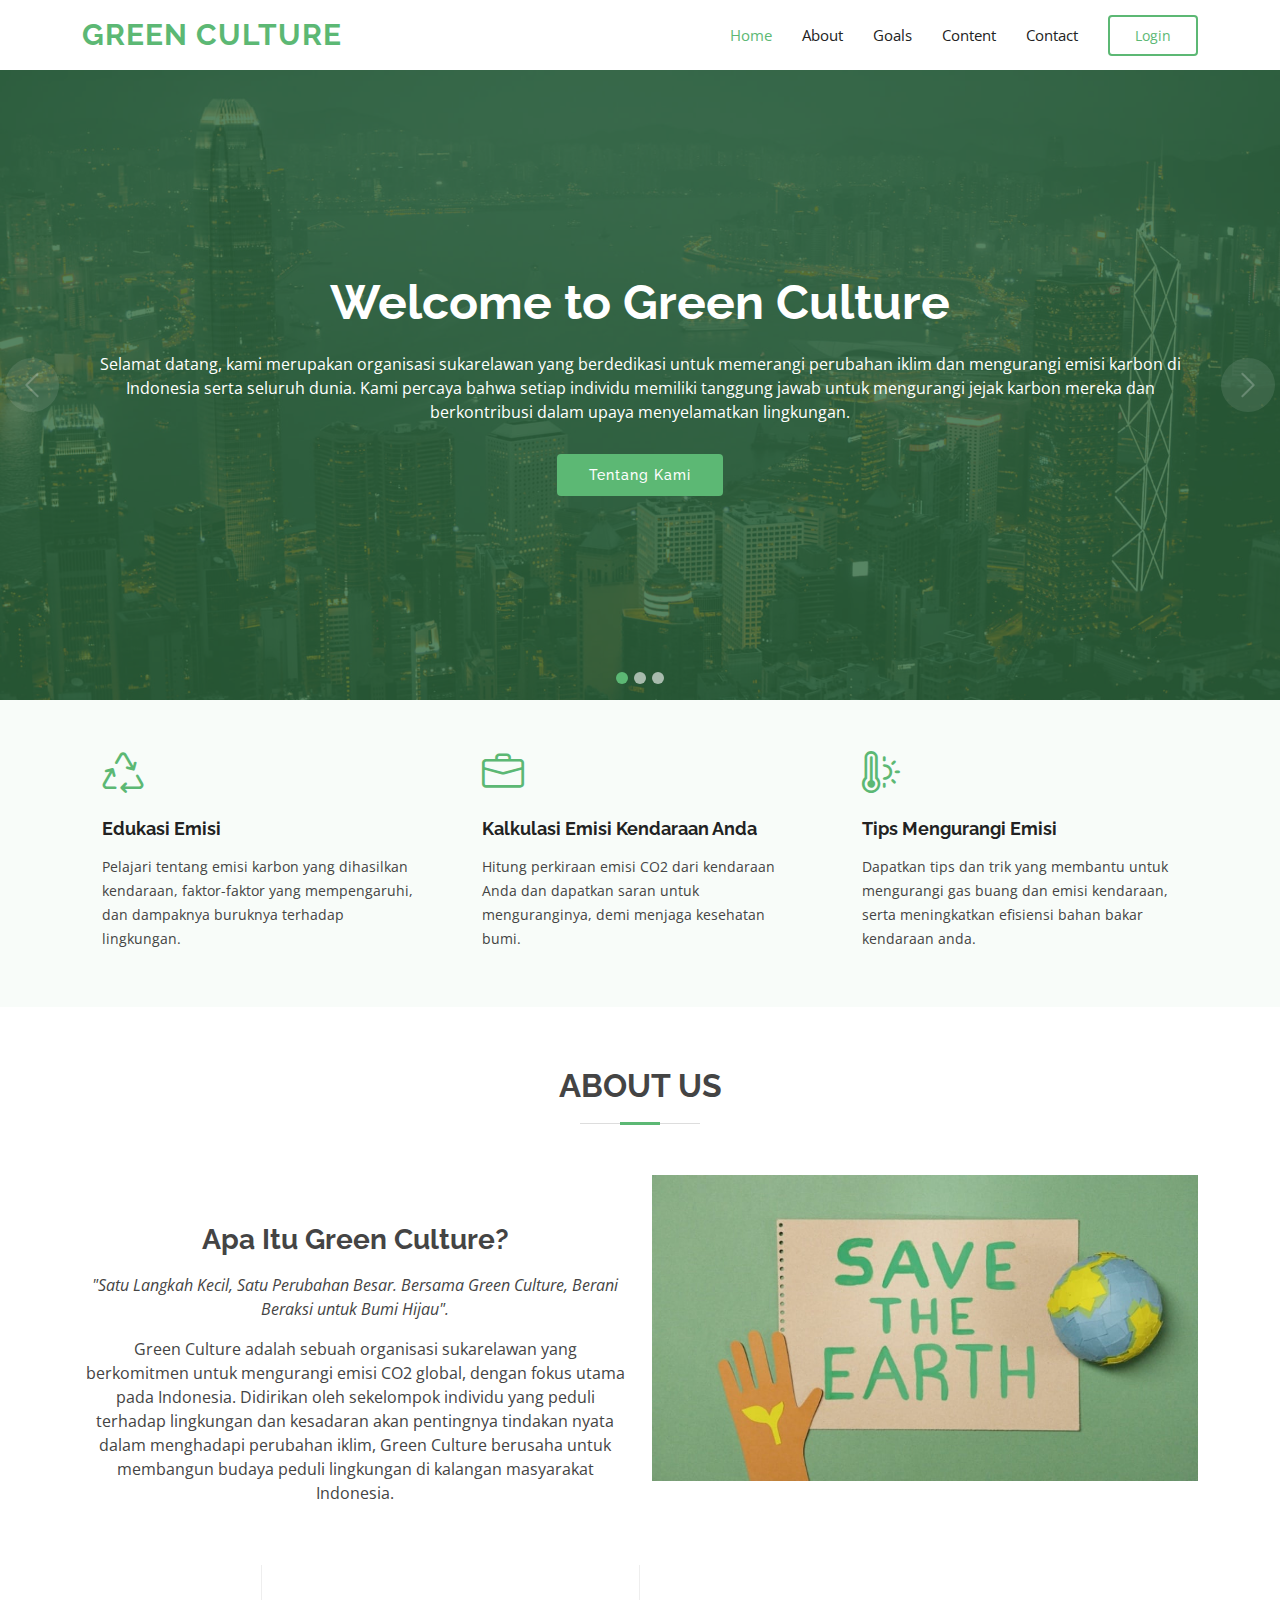
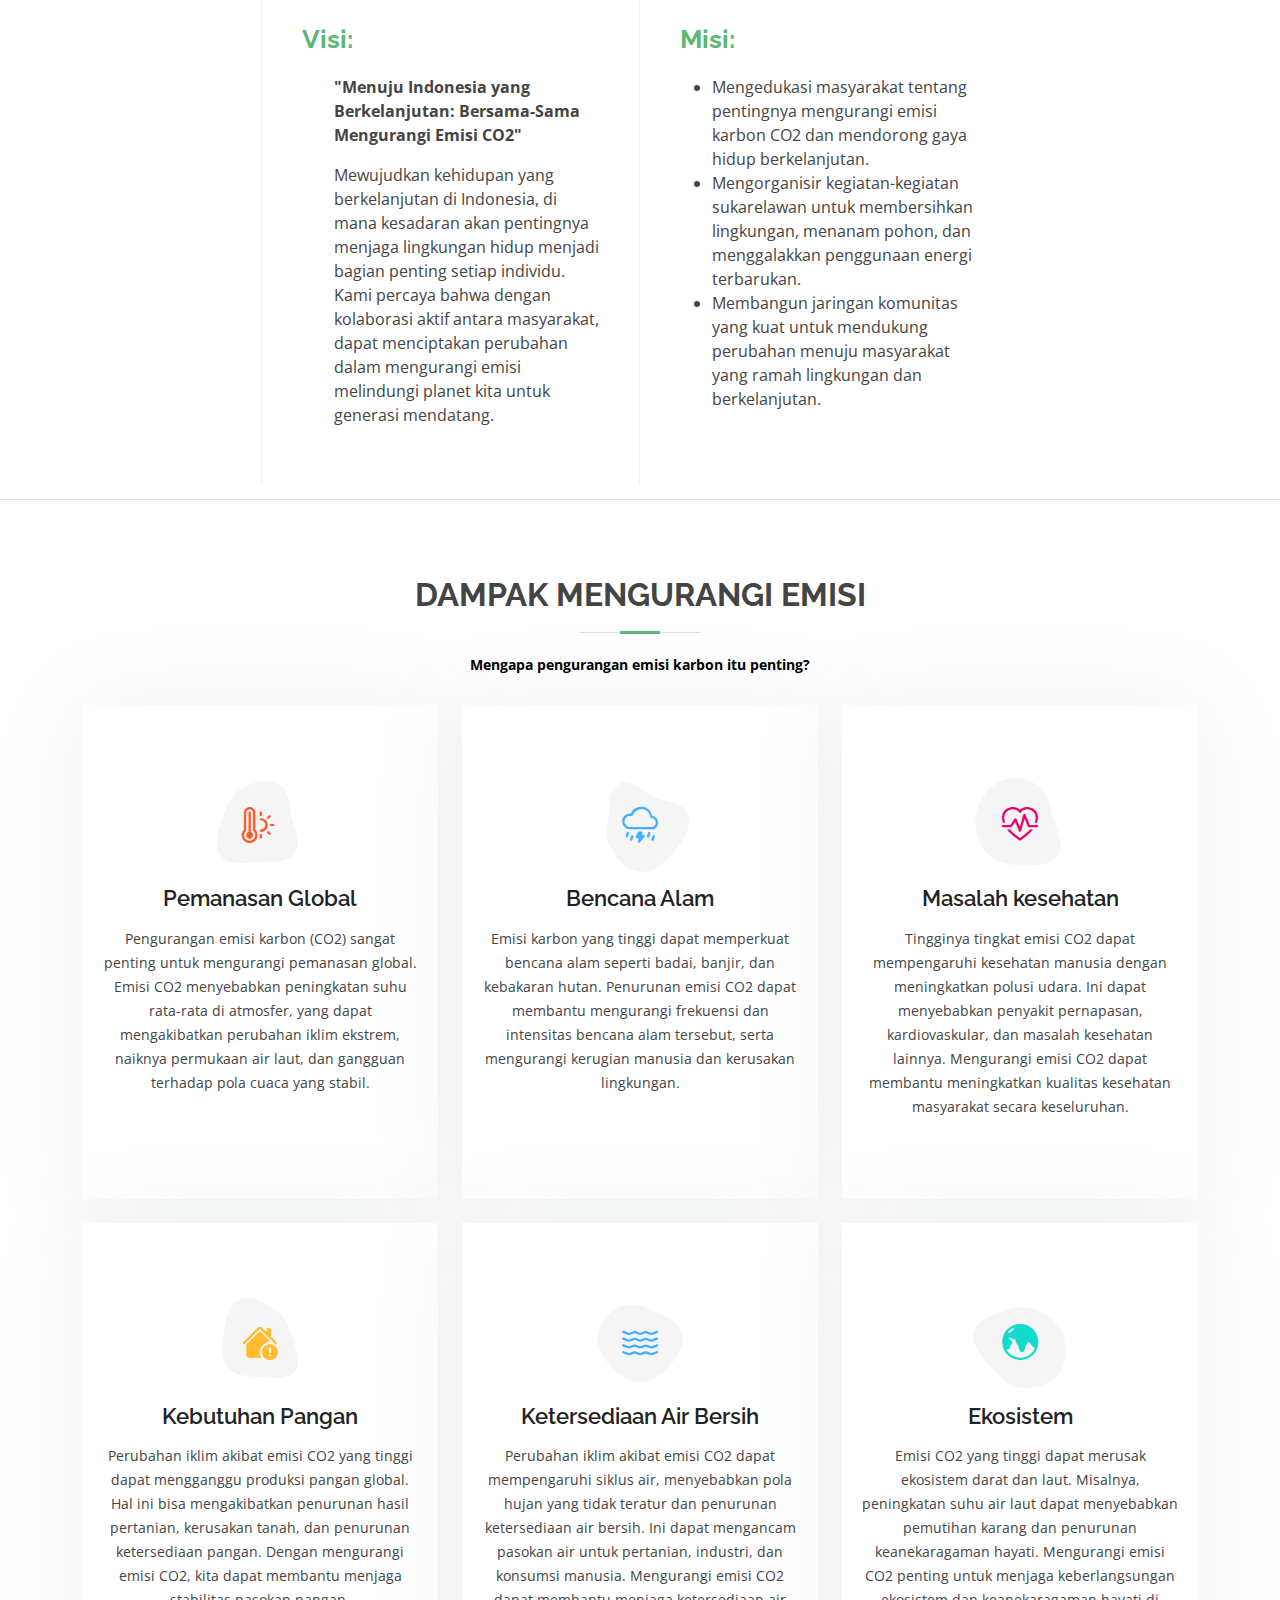
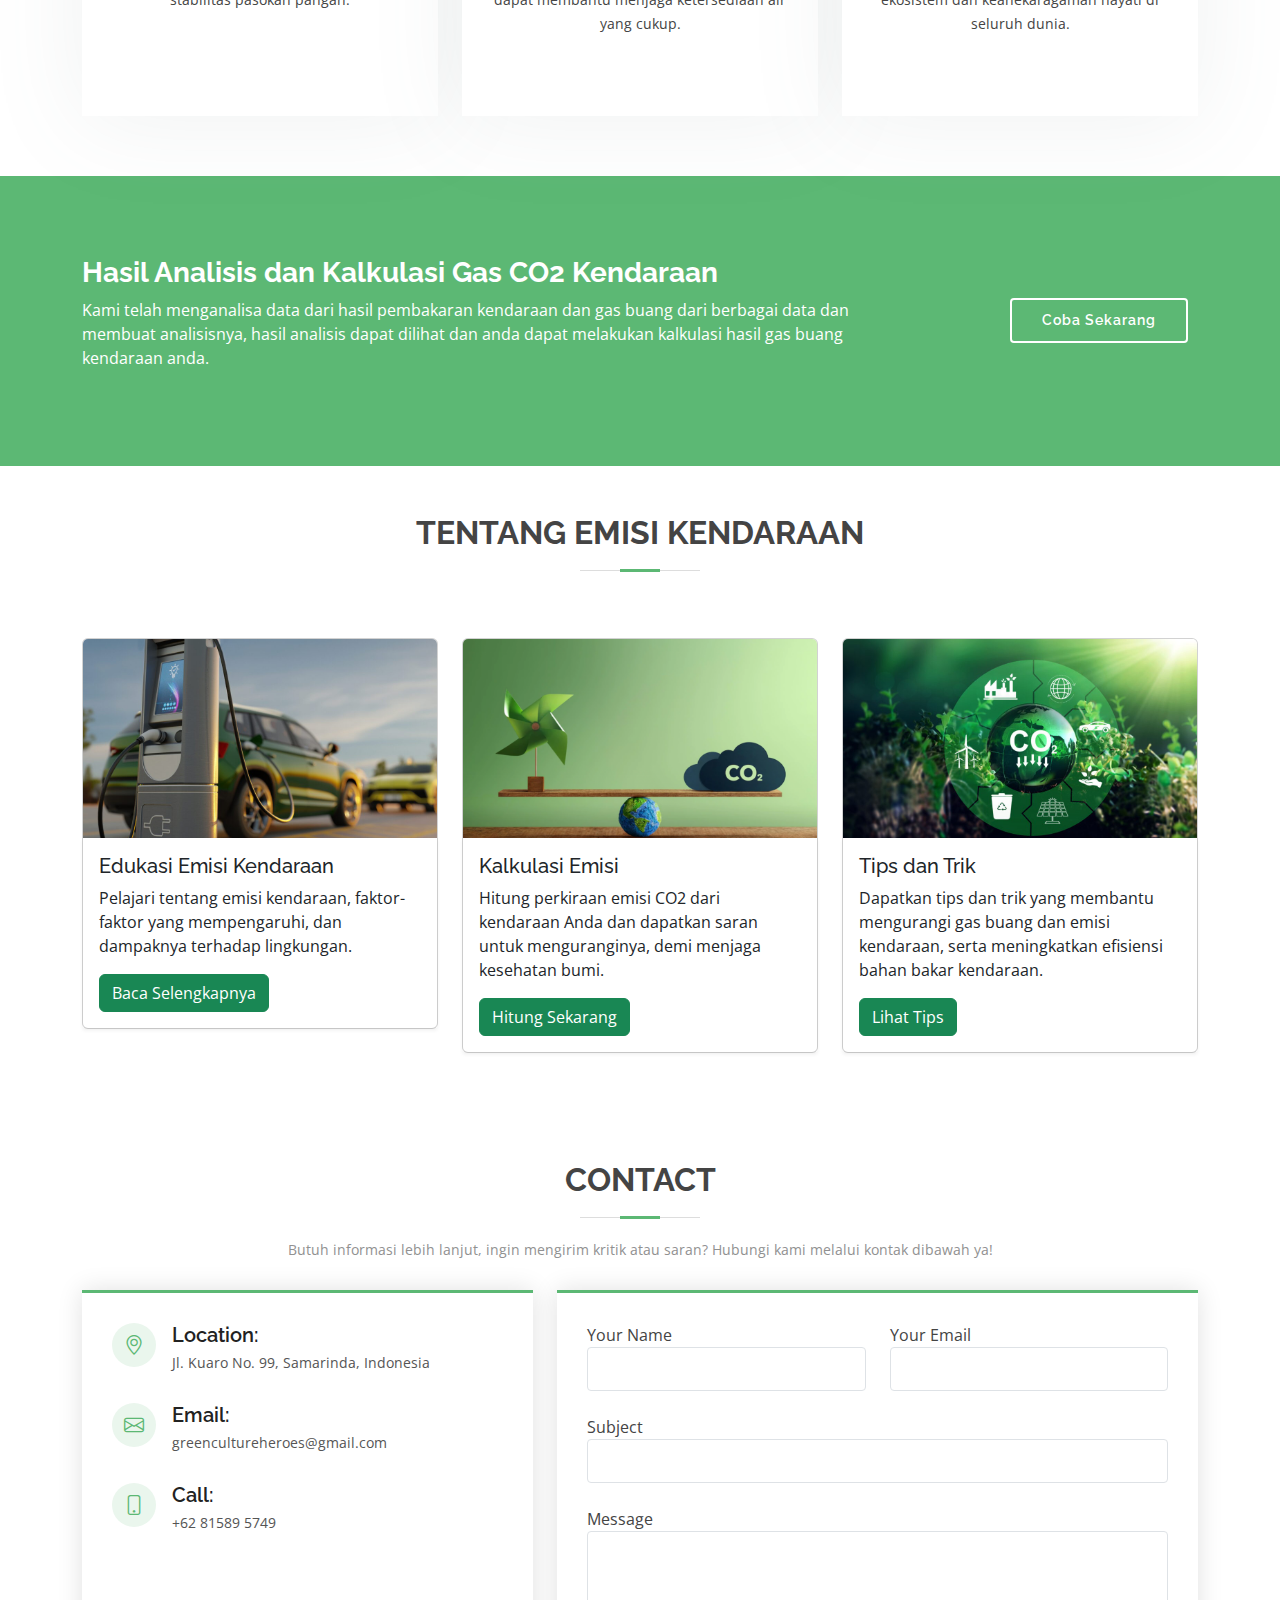
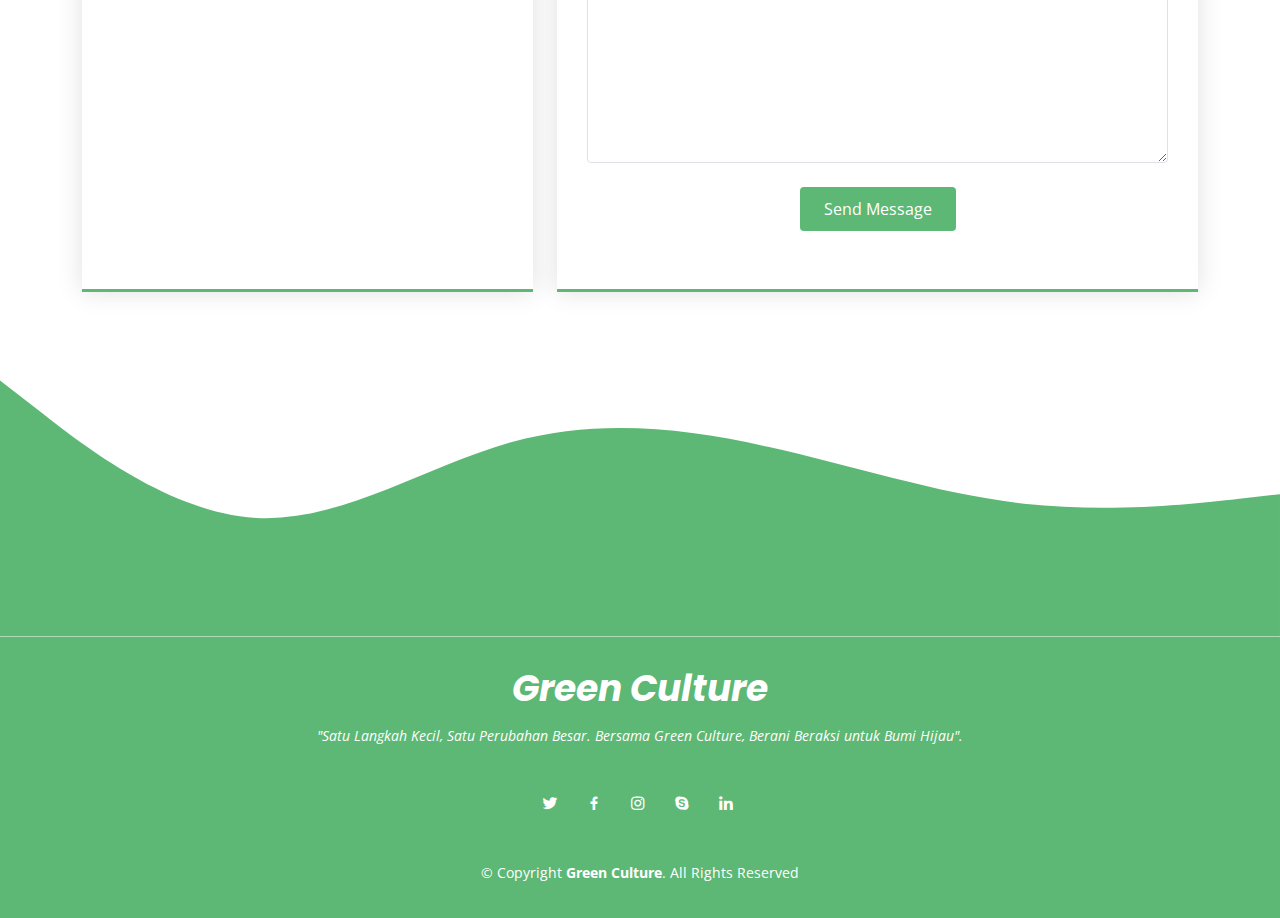
<file: index.html>
<!DOCTYPE html>
<html lang="en">
  <head>
    <meta charset="utf-8" />
    <meta content="width=device-width, initial-scale=1.0" name="viewport" />

    <title>Green Culture</title>
    <meta content="" name="description" />
    <meta content="" name="keywords" />

    <!-- Favicons -->
    <link href="assets/img/favicon-16x16.png" rel="icon" />
    <link href="assets/img/apple-touch-icon.png" rel="apple-touch-icon" />

    <!-- Google Fonts -->
    <link
      href="https://fonts.googleapis.com/css?family=Open+Sans:300,300i,400,400i,600,600i,700,700i|Raleway:300,300i,400,400i,500,500i,600,600i,700,700i|Poppins:300,300i,400,400i,500,500i,600,600i,700,700i"
      rel="stylesheet"
    />

    <!-- Vendor CSS Files -->
    <link href="assets/vendor/animate.css/animate.min.css" rel="stylesheet" />
    <link href="assets/vendor/bootstrap/css/bootstrap.min.css" rel="stylesheet" />
    <link href="assets/vendor/bootstrap-icons/bootstrap-icons.css" rel="stylesheet" />
    <link href="assets/vendor/boxicons/css/boxicons.min.css" rel="stylesheet" />
    <link href="assets/vendor/glightbox/css/glightbox.min.css" rel="stylesheet" />
    <link href="assets/vendor/swiper/swiper-bundle.min.css" rel="stylesheet" />

    <!-- Template Main CSS File -->
    <link href="assets/css/style.css" rel="stylesheet" />
  </head>

  <body>
    <!-- ======= Top Bar ======= -->

    <!-- ======= Header ======= -->
    <header id="header" class="d-flex align-items-center">
      <div class="container d-flex align-items-center">
        <h1 class="logo me-auto"><a href="index.html">Green Culture</a></h1>
        <!-- Uncomment below if you prefer to use an image logo -->
        <!-- <a href="index.html" class="logo me-auto"><img src="assets/img/logo.png" alt="" class="img-fluid"></a>-->

        <nav id="navbar" class="navbar">
          <ul>
            <li><a class="nav-link scrollto active" href="#hero">Home</a></li>
            <li><a class="nav-link scrollto" href="#about">About</a></li>
            <li><a class="nav-link scrollto" href="#services">Goals</a></li>
            <li><a class="nav-link scrollto" href="#kontenco2">Content</a></li>
            <!-- <li><a class="nav-link scrollto" href="#team">Team</a></li> -->
            <li><a class="nav-link scrollto" href="#contact">Contact</a></li>
            <li><a class="getstarted scrollto" href="loginuser.html">Login</a></li>
          </ul>
          <i class="bi bi-list mobile-nav-toggle"></i>
        </nav>
      </div>
    </header>
    <!-- End Header -->

    <!-- ======= Hero Section ======= -->
    <section id="hero">
      <div
        id="heroCarousel"
        data-bs-interval="5000"
        class="carousel slide carousel-fade"
        data-bs-ride="carousel"
      >
        <ol class="carousel-indicators" id="hero-carousel-indicators"></ol>

        <div class="carousel-inner" role="listbox">
          <!-- Slide 1 -->
          <div
            class="carousel-item active"
            style="background-image: url(assets/img/slide/slide-1.jpg)"
          >
            <div class="carousel-container">
              <div class="container">
                <h2 class="animate__animated animate__fadeInDown">
                  Welcome to <span>Green Culture</span>
                </h2>
                <p class="animate__animated animate__fadeInUp">
                  Selamat datang, kami merupakan organisasi sukarelawan yang berdedikasi untuk
                  memerangi perubahan iklim dan mengurangi emisi karbon di Indonesia serta seluruh
                  dunia. Kami percaya bahwa setiap individu memiliki tanggung jawab untuk mengurangi
                  jejak karbon mereka dan berkontribusi dalam upaya menyelamatkan lingkungan.
                </p>
                <a
                  href="#about"
                  class="btn-get-started animate__animated animate__fadeInUp scrollto"
                  >Tentang Kami</a
                >
              </div>
            </div>
          </div>

          <!-- Slide 2 -->
          <div class="carousel-item" style="background-image: url(assets/img/slide/slide-2.jpg)">
            <div class="carousel-container">
              <div class="container">
                <h2 class="animate__animated animate__fadeInDown">
                  Hidup Rendah Karbon, Masa Depan Cerah
                </h2>
                <p class="animate__animated animate__fadeInUp">
                  Mulailah gaya hidup ramah lingkungan dengan menerapkan praktik-praktik hemat
                  energi, menggunakan transportasi hijau, dan mengurangi jejak karbon pada kehidupan
                  Anda. Green Culture siap membantu Anda dalam perjalanan menuju kehidupan yang
                  lebih baik dan berkelanjutan.
                </p>
                <a
                  href="#kontenco2"
                  class="btn-get-started animate__animated animate__fadeInUp scrollto"
                  >Selengkapnya</a
                >
              </div>
            </div>
          </div>

          <!-- Slide 3 -->
          <div class="carousel-item" style="background-image: url(assets/img/slide/slide-3.jpg)">
            <div class="carousel-container">
              <div class="container">
                <h2 class="animate__animated animate__fadeInDown">
                  Bergabunglah dengan Green Culture!
                </h2>
                <p class="animate__animated animate__fadeInUp">
                  Bergabung dan jadilah bagian dari gerakan global untuk menyelamatkan planet kita.
                  Bersama-sama, kita dapat membuat perbedaan nyata dalam melindungi bumi kita untuk
                  generasi mendatang. Mari bersatu untuk mengurangi emisi karbon CO2, menjaga
                  lingkungan hidup kita, dan mempromosikan gaya hidup berkelanjutan. Ayo bergabung
                  dengan kami dan jadilah bagian dari solusi!
                </p>
                <a
                  href="loginuser.html"
                  class="btn-get-started animate__animated animate__fadeInUp scrollto"
                  >Join Us!</a
                >
              </div>
            </div>
          </div>
        </div>

        <a class="carousel-control-prev" href="#heroCarousel" role="button" data-bs-slide="prev">
          <span class="carousel-control-prev-icon bi bi-chevron-left" aria-hidden="true"></span>
        </a>

        <a class="carousel-control-next" href="#heroCarousel" role="button" data-bs-slide="next">
          <span class="carousel-control-next-icon bi bi-chevron-right" aria-hidden="true"></span>
        </a>
      </div>
    </section>
    <!-- End Hero -->

    <main id="main">
      <!-- ======= Featured Services Section ======= -->
      <section id="featured-services" class="featured-services section-bg">
        <div class="container">
          <div class="row no-gutters">
            <div class="col-lg-4 col-md-6">
              <div class="icon-box">
                <div class="icon"><i class="bi-recycle"></i></div>
                <h4 class="title"><a href="#kontenco2">Edukasi Emisi</a></h4>
                <p class="description">
                  Pelajari tentang emisi karbon yang dihasilkan kendaraan, faktor-faktor yang
                  mempengaruhi, dan dampaknya buruknya terhadap lingkungan.
                </p>
              </div>
            </div>
            <div class="col-lg-4 col-md-6">
              <div class="icon-box">
                <div class="icon"><i class="bi bi-briefcase"></i></div>
                <h4 class="title"><a href="#kontenco2">Kalkulasi Emisi Kendaraan Anda</a></h4>
                <p class="description">
                  Hitung perkiraan emisi CO2 dari kendaraan Anda dan dapatkan saran untuk
                  menguranginya, demi menjaga kesehatan bumi.
                </p>
              </div>
            </div>
            <div class="col-lg-4 col-md-6">
              <div class="icon-box">
                <div class="icon"><i class="bi-thermometer-sun"></i></div>
                <h4 class="title"><a href="#kontenco2">Tips Mengurangi Emisi</a></h4>
                <p class="description">
                  Dapatkan tips dan trik yang membantu untuk mengurangi gas buang dan emisi
                  kendaraan, serta meningkatkan efisiensi bahan bakar kendaraan anda.
                </p>
              </div>
            </div>
          </div>
        </div>
      </section>
      <!-- End Featured Services Section -->

      <!-- ======= About Us Section ======= -->
      <section id="about" class="about">
        <div class="container">
          <div class="section-title">
            <h2>About Us</h2>
            <p></p>
          </div>

          <div class="row">
            <div class="col-lg-6 order-1 order-lg-2">
              <img
                src="assets/img/67248-ilustrasi-hari-bumi-pexelsarthem-podrez.jpg"
                class="img-fluid"
                alt=""
              />
            </div>
            <div class="col-lg-6 pt-4 pt-lg-0 order-2 order-lg-1 content mt-5">
              <h3 class="text-center">Apa Itu Green Culture?</h3>
              <p class="fst-italic mt-3 text-center">
                "Satu Langkah Kecil, Satu Perubahan Besar. Bersama Green Culture, Berani Beraksi
                untuk Bumi Hijau".
              </p>
              <p class="text-center">
                Green Culture adalah sebuah organisasi sukarelawan yang berkomitmen untuk mengurangi
                emisi CO2 global, dengan fokus utama pada Indonesia. Didirikan oleh sekelompok
                individu yang peduli terhadap lingkungan dan kesadaran akan pentingnya tindakan
                nyata dalam menghadapi perubahan iklim, Green Culture berusaha untuk membangun
                budaya peduli lingkungan di kalangan masyarakat Indonesia.
              </p>
            </div>
          </div>
        </div>
      </section>
      <!-- End About Us Section -->

      <!-- ======= Why Us Section ======= -->
      <section id="why-us" class="why-us">
        <div class="container">
          <div class="row no-gutters justify-content-center">
            <div class="col-lg-4 col-md-6 content-item">
              <h4 class="fw-bold" style="color: #5cb874">Visi:</h4>
              <ul class="mt-3 fw-bold">
                "Menuju Indonesia yang Berkelanjutan: Bersama-Sama Mengurangi Emisi CO2"
              </ul>
              <ul class="text-lg-start">
                Mewujudkan kehidupan yang berkelanjutan di Indonesia, di mana kesadaran akan
                pentingnya menjaga lingkungan hidup menjadi bagian penting setiap individu. Kami
                percaya bahwa dengan kolaborasi aktif antara masyarakat, dapat menciptakan perubahan
                dalam mengurangi emisi melindungi planet kita untuk generasi mendatang.
              </ul>
            </div>

            <div class="col-lg-4 col-md-6 content-item">
              <h4 class="fw-bold" style="color: #5cb874">Misi:</h4>
              <ul class="text-lg-start">
                <li>
                  Mengedukasi masyarakat tentang pentingnya mengurangi emisi karbon CO2 dan
                  mendorong gaya hidup berkelanjutan.
                </li>
                <li>
                  Mengorganisir kegiatan-kegiatan sukarelawan untuk membersihkan lingkungan, menanam
                  pohon, dan menggalakkan penggunaan energi terbarukan.
                </li>
                <!-- <li>
                  Bermitra dengan pemerintah, organisasi non-pemerintah, dan sektor swasta untuk
                  mengembangkan solusi inovatif dalam mengurangi emisi karbon CO2.
                </li> -->
                <li>
                  Membangun jaringan komunitas yang kuat untuk mendukung perubahan menuju masyarakat
                  yang ramah lingkungan dan berkelanjutan.
                </li>
              </ul>
            </div>
          </div>
        </div>
      </section>
      <hr style="color: #5cb874" />
      <!-- End Why Us Section -->

      <!-- ======= Services Section ======= -->
      <section id="services" class="services">
        <div class="container">
          <div class="section-title">
            <h2>Dampak Mengurangi Emisi</h2>
            <p class="fw-bold" style="color: black">
              Mengapa pengurangan emisi karbon itu penting?
            </p>
          </div>

          <div class="row">
            <div
              class="col-lg-4 col-md-6 d-flex align-items-stretch"
              data-aos="zoom-in"
              data-aos-delay="100"
            >
              <div class="icon-box iconbox-red">
                <div class="icon">
                  <svg
                    width="100"
                    height="100"
                    viewBox="0 0 600 600"
                    xmlns="http://www.w3.org/2000/svg"
                  >
                    <path
                      stroke="none"
                      stroke-width="0"
                      fill="#f5f5f5"
                      d="M300,521.0016835830174C376.1290562159157,517.8887921683347,466.0731472004068,529.7835943286574,510.70327084640275,468.03025145048787C554.3714126377745,407.6079735673963,508.03601936045806,328.9844924480964,491.2728898941984,256.3432110539036C474.5976632858925,184.082847569629,479.9380746630129,96.60480741107993,416.23090153303,58.64404602377083C348.86323505073057,18.502131276798302,261.93793281208167,40.57373210992963,193.5410806939664,78.93577620505333C130.42746243093433,114.334589627462,98.30271207620316,179.96522072025542,76.75703585869454,249.04625023123273C51.97151888228291,328.5150500222984,13.704378332031375,421.85034740162234,66.52175969318436,486.19268352777647C119.04800174914682,550.1803526380478,217.28368757567262,524.383925680826,300,521.0016835830174"
                    ></path>
                  </svg>
                  <i class="bi bi-thermometer-sun"></i>
                </div>
                <h4><a href="">Pemanasan Global</a></h4>
                <p>
                  Pengurangan emisi karbon (CO2) sangat penting untuk mengurangi pemanasan global.
                  Emisi CO2 menyebabkan peningkatan suhu rata-rata di atmosfer, yang dapat
                  mengakibatkan perubahan iklim ekstrem, naiknya permukaan air laut, dan gangguan
                  terhadap pola cuaca yang stabil.
                </p>
              </div>
            </div>

            <div
              class="col-lg-4 col-md-6 d-flex align-items-stretch mt-4 mt-md-0"
              data-aos="zoom-in"
              data-aos-delay="200"
            >
              <div class="icon-box iconbox-blue">
                <div class="icon">
                  <svg
                    width="100"
                    height="100"
                    viewBox="0 0 600 600"
                    xmlns="http://www.w3.org/2000/svg"
                  >
                    <path
                      stroke="none"
                      stroke-width="0"
                      fill="#f5f5f5"
                      d="M300,582.0697525312426C382.5290701553225,586.8405444964366,449.9789794690241,525.3245884688669,502.5850820975895,461.55621195738473C556.606425686781,396.0723002908107,615.8543463187945,314.28637112970534,586.6730223649479,234.56875336149918C558.9533121215079,158.8439757836574,454.9685369536778,164.00468322053177,381.49747125262974,130.76875717737553C312.15926192815925,99.40240125094834,248.97055460311594,18.661163978235184,179.8680185752513,50.54337015887873C110.5421016452524,82.52863877960104,119.82277516462835,180.83849132639028,109.12597500060166,256.43424936330496C100.08760227029461,320.3096726198365,92.17705696193138,384.0621239912766,124.79988738764834,439.7174275375508C164.83382741302287,508.01625554203684,220.96474134820875,577.5009287672846,300,582.0697525312426"
                    ></path>
                  </svg>
                  <i class="bi bi-cloud-lightning-rain"></i>
                </div>
                <h4><a href="">Bencana Alam</a></h4>
                <p>
                  Emisi karbon yang tinggi dapat memperkuat bencana alam seperti badai, banjir, dan
                  kebakaran hutan. Penurunan emisi CO2 dapat membantu mengurangi frekuensi dan
                  intensitas bencana alam tersebut, serta mengurangi kerugian manusia dan kerusakan
                  lingkungan.
                </p>
              </div>
            </div>

            <div
              class="col-lg-4 col-md-6 d-flex align-items-stretch mt-4 mt-lg-0"
              data-aos="zoom-in"
              data-aos-delay="300"
            >
              <div class="icon-box iconbox-pink">
                <div class="icon">
                  <svg
                    width="100"
                    height="100"
                    viewBox="0 0 600 600"
                    xmlns="http://www.w3.org/2000/svg"
                  >
                    <path
                      stroke="none"
                      stroke-width="0"
                      fill="#f5f5f5"
                      d="M300,541.5067337569781C382.14930387511276,545.0595476570109,479.8736841581634,548.3450877840088,526.4010558755058,480.5488172755941C571.5218469581645,414.80211281144784,517.5187510058486,332.0715597781072,496.52539010469104,255.14436215662573C477.37192572678356,184.95920475031193,473.57363656557914,105.61284051026155,413.0603344069578,65.22779650032875C343.27470386102294,18.654635553484475,251.2091493199835,5.337323636656869,175.0934190732945,40.62881213300186C97.87086631185822,76.43348514350839,51.98124368387456,156.15599469081315,36.44837278890362,239.84606092416172C21.716077023791087,319.22268207091537,43.775223500013084,401.1760424656574,96.891909868211,461.97329694683043C147.22146801428983,519.5804099606455,223.5754009179313,538.201503339737,300,541.5067337569781"
                    ></path>
                  </svg>
                  <i class="bi bi-heart-pulse"></i>
                </div>
                <h4><a href="">Masalah kesehatan</a></h4>
                <p>
                  Tingginya tingkat emisi CO2 dapat mempengaruhi kesehatan manusia dengan
                  meningkatkan polusi udara. Ini dapat menyebabkan penyakit pernapasan,
                  kardiovaskular, dan masalah kesehatan lainnya. Mengurangi emisi CO2 dapat membantu
                  meningkatkan kualitas kesehatan masyarakat secara keseluruhan.
                </p>
              </div>
            </div>

            <div
              class="col-lg-4 col-md-6 d-flex align-items-stretch mt-4"
              data-aos="zoom-in"
              data-aos-delay="100"
            >
              <div class="icon-box iconbox-yellow">
                <div class="icon">
                  <svg
                    width="100"
                    height="100"
                    viewBox="0 0 600 600"
                    xmlns="http://www.w3.org/2000/svg"
                  >
                    <path
                      stroke="none"
                      stroke-width="0"
                      fill="#f5f5f5"
                      d="M300,503.46388370962813C374.79870501325706,506.71871716319447,464.8034551963731,527.1746412648533,510.4981551193396,467.86667711651364C555.9287308511215,408.9015244558933,512.6030010748507,327.5744911775523,490.211057578863,256.5855673507754C471.097692560561,195.9906835881958,447.69079081568157,138.11976852964426,395.19560036434837,102.3242989838813C329.3053358748298,57.3949838291264,248.02791733380457,8.279543830951368,175.87071277845988,42.242879143198664C103.41431057327972,76.34704239035025,93.79494320519305,170.9812938413882,81.28167332365135,250.07896920659033C70.17666984294237,320.27484674793965,64.84698225790005,396.69656628748305,111.28512138212992,450.4950937839243C156.20124167950087,502.5303643271138,231.32542653798444,500.4755392045468,300,503.46388370962813"
                    ></path>
                  </svg>
                  <i class="bi bi-house-exclamation-fill"></i>
                </div>
                <h4><a href="">Kebutuhan Pangan</a></h4>
                <p>
                  Perubahan iklim akibat emisi CO2 yang tinggi dapat mengganggu produksi pangan
                  global. Hal ini bisa mengakibatkan penurunan hasil pertanian, kerusakan tanah, dan
                  penurunan ketersediaan pangan. Dengan mengurangi emisi CO2, kita dapat membantu
                  menjaga stabilitas pasokan pangan.
                </p>
              </div>
            </div>

            <div
              class="col-lg-4 col-md-6 d-flex align-items-stretch mt-4"
              data-aos="zoom-in"
              data-aos-delay="200"
            >
              <div class="icon-box iconbox-blue">
                <div class="icon">
                  <svg
                    width="100"
                    height="100"
                    viewBox="0 0 600 600"
                    xmlns="http://www.w3.org/2000/svg"
                  >
                    <path
                      stroke="none"
                      stroke-width="0"
                      fill="#f5f5f5"
                      d="M300,532.3542879108572C369.38199826031484,532.3153073249985,429.10787420159085,491.63046689027357,474.5244479745417,439.17860296908856C522.8885846962883,383.3225815378663,569.1668002868075,314.3205725914397,550.7432151929288,242.7694973846089C532.6665558377875,172.5657663291529,456.2379748765914,142.6223662098291,390.3689995646985,112.34683881706744C326.66090330228417,83.06452184765237,258.84405631176094,53.51806209861945,193.32584062364296,78.48882559362697C121.61183558270385,105.82097193414197,62.805066853699245,167.19869350419734,48.57481801355237,242.6138429142374C34.843463184063346,315.3850353017275,76.69343916112496,383.4422959591041,125.22947124332185,439.3748458443577C170.7312796277747,491.8107796887764,230.57421082200815,532.3932930995766,300,532.3542879108572"
                    ></path>
                  </svg>
                  <i class="bi bi-water"></i>
                </div>
                <h4><a href="">Ketersediaan Air Bersih</a></h4>
                <p>
                  Perubahan iklim akibat emisi CO2 dapat mempengaruhi siklus air, menyebabkan pola
                  hujan yang tidak teratur dan penurunan ketersediaan air bersih. Ini dapat
                  mengancam pasokan air untuk pertanian, industri, dan konsumsi manusia. Mengurangi
                  emisi CO2 dapat membantu menjaga ketersediaan air yang cukup.
                </p>
              </div>
            </div>

            <div
              class="col-lg-4 col-md-6 d-flex align-items-stretch mt-4"
              data-aos="zoom-in"
              data-aos-delay="300"
            >
              <div class="icon-box iconbox-teal">
                <div class="icon">
                  <svg
                    width="100"
                    height="100"
                    viewBox="0 0 600 600"
                    xmlns="http://www.w3.org/2000/svg"
                  >
                    <path
                      stroke="none"
                      stroke-width="0"
                      fill="#f5f5f5"
                      d="M300,566.797414625762C385.7384707136149,576.1784315230908,478.7894351017131,552.8928747891023,531.9192734346935,484.94944893311C584.6109503024035,417.5663521118492,582.489472248146,322.67544863468447,553.9536738515405,242.03673114598146C529.1557734026468,171.96086150256528,465.24506316201064,127.66468636344209,395.9583748389544,100.7403814666027C334.2173773831606,76.7482773500951,269.4350130405921,84.62216499799875,207.1952322260088,107.2889140133804C132.92018162631612,134.33871894543012,41.79353780512637,160.00259165414826,22.644507872594943,236.69541883565114C3.319112789854554,314.0945973066697,72.72355303640163,379.243833228382,124.04198916343866,440.3218312028393C172.9286146004772,498.5055451809895,224.45579914871206,558.5317968840102,300,566.797414625762"
                    ></path>
                  </svg>
                  <i class="bi bi-globe-central-south-asia"></i>
                </div>
                <h4><a href="">Ekosistem</a></h4>
                <p>
                  Emisi CO2 yang tinggi dapat merusak ekosistem darat dan laut. Misalnya,
                  peningkatan suhu air laut dapat menyebabkan pemutihan karang dan penurunan
                  keanekaragaman hayati. Mengurangi emisi CO2 penting untuk menjaga keberlangsungan
                  ekosistem dan keanekaragaman hayati di seluruh dunia.
                </p>
              </div>
            </div>
          </div>
        </div>
      </section>
      <!-- End Services Section -->

      <!-- ======= Hasil Analisa Section ======= -->
      <section id="cta" class="cta">
        <div class="container">
          <div class="row">
            <div class="col-lg-9 text-center text-lg-start">
              <h3>Hasil Analisis dan Kalkulasi Gas CO2 Kendaraan</h3>
              <p>
                Kami telah menganalisa data dari hasil pembakaran kendaraan dan gas buang dari
                berbagai data dan membuat analisisnya, hasil analisis dapat dilihat dan anda dapat
                melakukan kalkulasi hasil gas buang kendaraan anda.
              </p>
            </div>
            <div class="col-lg-3 cta-btn-container text-center">
              <a class="cta-btn align-middle" href="calculator.html">Coba Sekarang</a>
            </div>
          </div>
        </div>
      </section>
      <!-- End Cta Section -->

      <!-- Tentang Emisi Section -->
      <section class="preview py-5" id="kontenco2">
        <div class="container">
          <div class="section-title">
            <h2>Tentang Emisi Kendaraan</h2>
          </div>
          <div class="row">
            <div class="col-md-4">
              <div class="card mt-3">
                <img
                  src="assets/img/tips5.jpeg"
                  class="card-img-top"
                  alt="Edukasi Emisi Kendaraan"
                />
                <div class="card-body shadow-sm">
                  <h5 class="card-title">Edukasi Emisi Kendaraan</h5>
                  <p class="card-text">
                    Pelajari tentang emisi kendaraan, faktor-faktor yang mempengaruhi, dan dampaknya
                    terhadap lingkungan.
                  </p>
                  <a href="education.html" class="btn btn-success">Baca Selengkapnya</a>
                </div>
              </div>
            </div>
            <div class="col-md-4">
              <div class="card mt-3">
                <img src="assets/img/kal3.png" class="card-img-top" alt="Kalkulator Emisi" />
                <div class="card-body shadow-sm">
                  <h5 class="card-title">Kalkulasi Emisi</h5>
                  <p class="card-text">
                    Hitung perkiraan emisi CO2 dari kendaraan Anda dan dapatkan saran untuk
                    menguranginya, demi menjaga kesehatan bumi.
                  </p>
                  <a href="calculator.html" class="btn btn-success">Hitung Sekarang</a>
                </div>
              </div>
            </div>
            <div class="col-md-4">
              <div class="card mt-3">
                <img src="assets/img/tips4.jpeg" class="card-img-top" alt="Tips dan Trik" />
                <div class="card-body shadow-sm">
                  <h5 class="card-title">Tips dan Trik</h5>
                  <p class="card-text">
                    Dapatkan tips dan trik yang membantu mengurangi gas buang dan emisi kendaraan,
                    serta meningkatkan efisiensi bahan bakar kendaraan.
                  </p>
                  <a href="tips.html" class="btn btn-success">Lihat Tips</a>
                </div>
              </div>
            </div>
          </div>
        </div>
      </section>

      <!-- ======= Team Section ======= -->
      <!-- <section id="team" class="team section-bg">
        <div class="container">
          <div class="section-title">
            <h2>Team</h2>
            <p>
              Magnam dolores commodi suscipit. Necessitatibus eius consequatur ex aliquid fuga eum
              quidem. Sit sint consectetur velit. Quisquam quos quisquam cupiditate. Et nemo qui
              impedit suscipit alias ea. Quia fugiat sit in iste officiis commodi quidem hic quas.
            </p>
          </div>

          <div class="row">
            <div class="col-lg-4 col-md-6 d-flex align-items-stretch">
              <div class="member">
                <img src="assets/img/team/team-1.jpg" alt="" />
                <h4>Walter White</h4>
                <span>Chief Executive Officer</span>
                <p>
                  Magni qui quod omnis unde et eos fuga et exercitationem. Odio veritatis
                  perspiciatis quaerat qui aut aut aut
                </p>
                <div class="social">
                  <a href=""><i class="bi bi-twitter"></i></a>
                  <a href=""><i class="bi bi-facebook"></i></a>
                  <a href=""><i class="bi bi-instagram"></i></a>
                  <a href=""><i class="bi bi-linkedin"></i></a>
                </div>
              </div>
            </div>

            <div class="col-lg-4 col-md-6 d-flex align-items-stretch">
              <div class="member">
                <img src="assets/img/team/team-2.jpg" alt="" />
                <h4>Sarah Jhinson</h4>
                <span>Product Manager</span>
                <p>
                  Repellat fugiat adipisci nemo illum nesciunt voluptas repellendus. In architecto
                  rerum rerum temporibus
                </p>
                <div class="social">
                  <a href=""><i class="bi bi-twitter"></i></a>
                  <a href=""><i class="bi bi-facebook"></i></a>
                  <a href=""><i class="bi bi-instagram"></i></a>
                  <a href=""><i class="bi bi-linkedin"></i></a>
                </div>
              </div>
            </div>

            <div class="col-lg-4 col-md-6 d-flex align-items-stretch">
              <div class="member">
                <img src="assets/img/team/team-3.jpg" alt="" />
                <h4>William Anderson</h4>
                <span>CTO</span>
                <p>
                  Voluptas necessitatibus occaecati quia. Earum totam consequuntur qui porro et
                  laborum toro des clara
                </p>
                <div class="social">
                  <a href=""><i class="bi bi-twitter"></i></a>
                  <a href=""><i class="bi bi-facebook"></i></a>
                  <a href=""><i class="bi bi-instagram"></i></a>
                  <a href=""><i class="bi bi-linkedin"></i></a>
                </div>
              </div>
            </div>
          </div>
        </div>
      </section> -->
      <!-- End Team Section -->

      <!-- ======= Contact Section ======= -->
      <section id="contact" class="contact">
        <div class="container">
          <div class="section-title">
            <h2>Contact</h2>
            <p>
              Butuh informasi lebih lanjut, ingin mengirim kritik atau saran? Hubungi kami melalui
              kontak dibawah ya!
            </p>
          </div>

          <div class="row">
            <div class="col-lg-5 d-flex align-items-stretch">
              <div class="info">
                <div class="address">
                  <i class="bi bi-geo-alt"></i>
                  <h4>Location:</h4>
                  <p>Jl. Kuaro No. 99, Samarinda, Indonesia</p>
                </div>

                <div class="email">
                  <i class="bi bi-envelope"></i>
                  <h4>Email:</h4>
                  <p>greencultureheroes@gmail.com</p>
                </div>

                <div class="phone">
                  <i class="bi bi-phone"></i>
                  <h4>Call:</h4>
                  <p>+62 81589 5749</p>
                </div>

                <iframe
                  src="https://www.google.com/maps/embed?pb=!1m14!1m8!1m3!1d15958.746666974946!2d117.152498!3d-0.4654559999999999!3m2!1i1024!2i768!4f13.1!3m3!1m2!1s0x2df67f4bb8b9dcd1%3A0x6fd5d38233261f93!2sUniversitas%20Mulawarman!5e0!3m2!1sid!2sus!4v1714050787237!5m2!1sid!2sus"
                  width="600"
                  height="450"
                  style="border: 0; width: 100%; height: 290px"
                  allowfullscreen=""
                  loading="lazy"
                  referrerpolicy="no-referrer-when-downgrade"
                ></iframe>
              </div>
            </div>

            <div class="col-lg-7 mt-5 mt-lg-0 d-flex align-items-stretch">
              <form action="#" method="post" role="form" class="php-email-form" id="contactForm">
                <div class="row">
                  <div class="form-group col-md-6">
                    <label for="name">Your Name</label>
                    <input type="text" name="name" class="form-control" id="name" required />
                  </div>
                  <div class="form-group col-md-6 mt-3 mt-md-0">
                    <label for="name">Your Email</label>
                    <input type="email" class="form-control" name="email" id="email" required />
                  </div>
                </div>
                <div class="form-group mt-3">
                  <label for="name">Subject</label>
                  <input type="text" class="form-control" name="subject" id="subject" required />
                </div>
                <div class="form-group mt-3">
                  <label for="name">Message</label>
                  <textarea
                    class="form-control"
                    name="message"
                    id="message"
                    rows="10"
                    required
                  ></textarea>
                </div>
                <div class="my-3">
                  <div class="error-message"></div>
                </div>
                <div class="text-center">
                  <button type="submit" id="sendMessageButton">Send Message</button>
                </div>
              </form>
            </div>
          </div>
        </div>
      </section>
      <!-- End Contact Section -->
    </main>
    <!-- End #main -->
    <svg xmlns="http://www.w3.org/2000/svg" viewBox="0 0 1440 320">
      <path
        fill="#5cb874"
        fill-opacity="1"
        d="M0,32L48,69.3C96,107,192,181,288,186.7C384,192,480,128,576,101.3C672,75,768,85,864,106.7C960,128,1056,160,1152,170.7C1248,181,1344,171,1392,165.3L1440,160L1440,320L1392,320C1344,320,1248,320,1152,320C1056,320,960,320,864,320C768,320,672,320,576,320C480,320,384,320,288,320C192,320,96,320,48,320L0,320Z"
      ></path>
    </svg>

    <!-- ======= Footer ======= -->
    <footer id="footer">
      <div class="container">
        <h3 style="color: #ffff" class="fst-italic">Green Culture</h3>
        <p>
          "Satu Langkah Kecil, Satu Perubahan Besar. Bersama Green Culture, Berani Beraksi untuk
          Bumi Hijau".
        </p>
        <div class="social-links">
          <a href="#" class="twitter"><i class="bx bxl-twitter"></i></a>
          <a href="#" class="facebook"><i class="bx bxl-facebook"></i></a>
          <a href="#" class="instagram"><i class="bx bxl-instagram"></i></a>
          <a href="#" class="google-plus"><i class="bx bxl-skype"></i></a>
          <a href="#" class="linkedin"><i class="bx bxl-linkedin"></i></a>
        </div>
        <div class="copyright">
          &copy; Copyright <strong><span>Green Culture</span></strong
          >. All Rights Reserved
        </div>
      </div>
    </footer>
    <!-- End Footer -->

    <a href="#" class="back-to-top d-flex align-items-center justify-content-center"
      ><i class="bi bi-arrow-up-short"></i
    ></a>

    <!-- Vendor JS Files -->
    <script src="assets/vendor/bootstrap/js/bootstrap.bundle.min.js"></script>
    <script src="assets/vendor/glightbox/js/glightbox.min.js"></script>
    <script src="assets/vendor/isotope-layout/isotope.pkgd.min.js"></script>
    <script src="assets/vendor/swiper/swiper-bundle.min.js"></script>
    <script src="assets/vendor/php-email-form/validate.js"></script>
    <script src="https://code.jquery.com/jquery-3.5.1.slim.min.js"></script>
    <script src="https://cdn.jsdelivr.net/npm/@popperjs/core@2.5.4/dist/umd/popper.min.js"></script>
    <script src="https://stackpath.bootstrapcdn.com/bootstrap/4.5.2/js/bootstrap.min.js"></script>

    <!-- Main JS File -->
    <script src="assets/js/main.js"></script>
  </body>
</html>
</file>
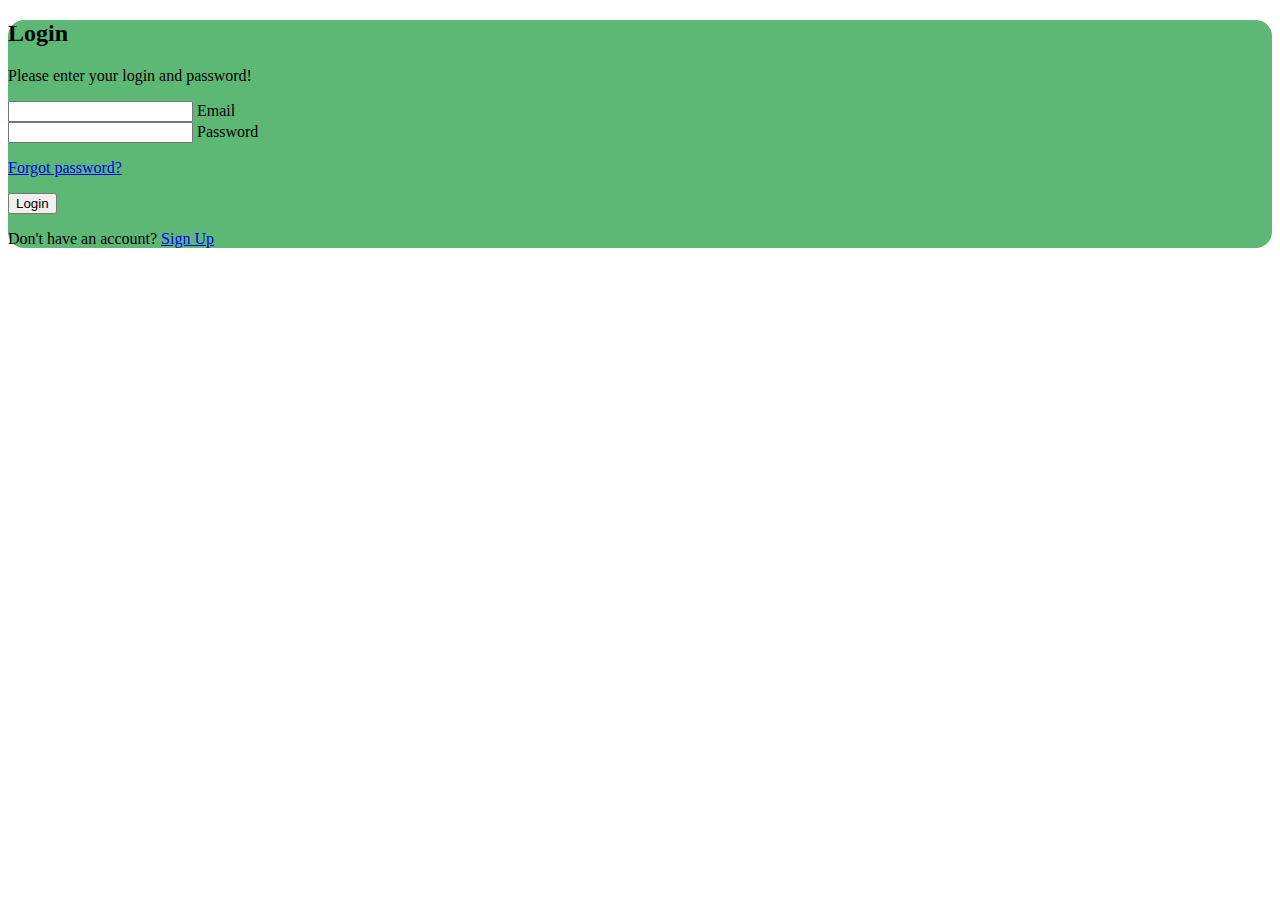
<file: loginuser.html>
<!DOCTYPE html>
<html lang="en">
  <head>
    <meta charset="UTF-8" />
    <meta name="viewport" content="width=device-width, initial-scale=1.0" />
    <title>Anggota Green Culture</title>
    <link
      href="https://cdn.jsdelivr.net/npm/bootstrap@5.0.2/dist/css/bootstrap.min.css"
      rel="stylesheet"
      integrity="sha384-EVSTQN3/azprG1Anm3QDgpJLIm9Nao0Yz1ztcQTwFspd3yD65VohhpuuCOmLASjC"
      crossorigin="anonymous"
    />
    <!-- Favicons -->
    <link href="assets/img/favicon-16x16.png" rel="icon" />
    <link href="assets/img/apple-touch-icon.png" rel="apple-touch-icon" />
  </head>
  <body>
    <section class="vh-100 gradient-custom">
      <div class="container py-5 h-100">
        <div class="row d-flex justify-content-center align-items-center h-100">
          <div class="col-12 col-md-8 col-lg-6 col-xl-5">
            <div
              class="card text-white fw-bold mb-5"
              style="border-radius: 1rem; background-color: #5cb874"
            >
              <div class="card-body p-5 text-center">
                <div class="mb-md-5 mt-md-4 pb-5">
                  <h2 class="fw-bold mb-2 text-uppercase">Login</h2>
                  <p class="text-white-50 mb-5">Please enter your login and password!</p>

                  <div data-mdb-input-init class="form-outline form-white mb-4">
                    <input type="email" id="typeEmailX" class="form-control form-control-lg" />
                    <label class="form-label" for="typeEmailX">Email</label>
                  </div>

                  <div data-mdb-input-init class="form-outline form-white mb-4">
                    <input
                      type="password"
                      id="typePasswordX"
                      class="form-control form-control-lg"
                    />
                    <label class="form-label" for="typePasswordX">Password</label>
                  </div>

                  <p class="small mb-5 pb-lg-2">
                    <a class="text-white-50" href="#!">Forgot password?</a>
                  </p>

                  <button
                    data-mdb-button-init
                    data-mdb-ripple-init
                    class="btn btn-outline-light btn-lg px-5"
                    type="submit"
                  >
                    Login
                  </button>

                  <div class="d-flex justify-content-center text-center mt-4 pt-1">
                    <a href="#!" class="text-white"><i class="fab fa-facebook-f fa-lg"></i></a>
                    <a href="#!" class="text-white"
                      ><i class="fab fa-twitter fa-lg mx-4 px-2"></i
                    ></a>
                    <a href="#!" class="text-white"><i class="fab fa-google fa-lg"></i></a>
                  </div>
                </div>

                <div>
                  <p class="mb-0">
                    Don't have an account? <a href="#!" class="text-white-50 fw-bold">Sign Up</a>
                  </p>
                </div>
              </div>
            </div>
          </div>
        </div>
      </div>
    </section>

    <script
      src="https://cdn.jsdelivr.net/npm/bootstrap@5.0.2/dist/js/bootstrap.bundle.min.js"
      integrity="sha384-MrcW6ZMFYlzcLA8Nl+NtUVF0sA7MsXsP1UyJoMp4YLEuNSfAP+JcXn/tWtIaxVXM"
      crossorigin="anonymous"
    ></script>
  </body>
</html>
</file>
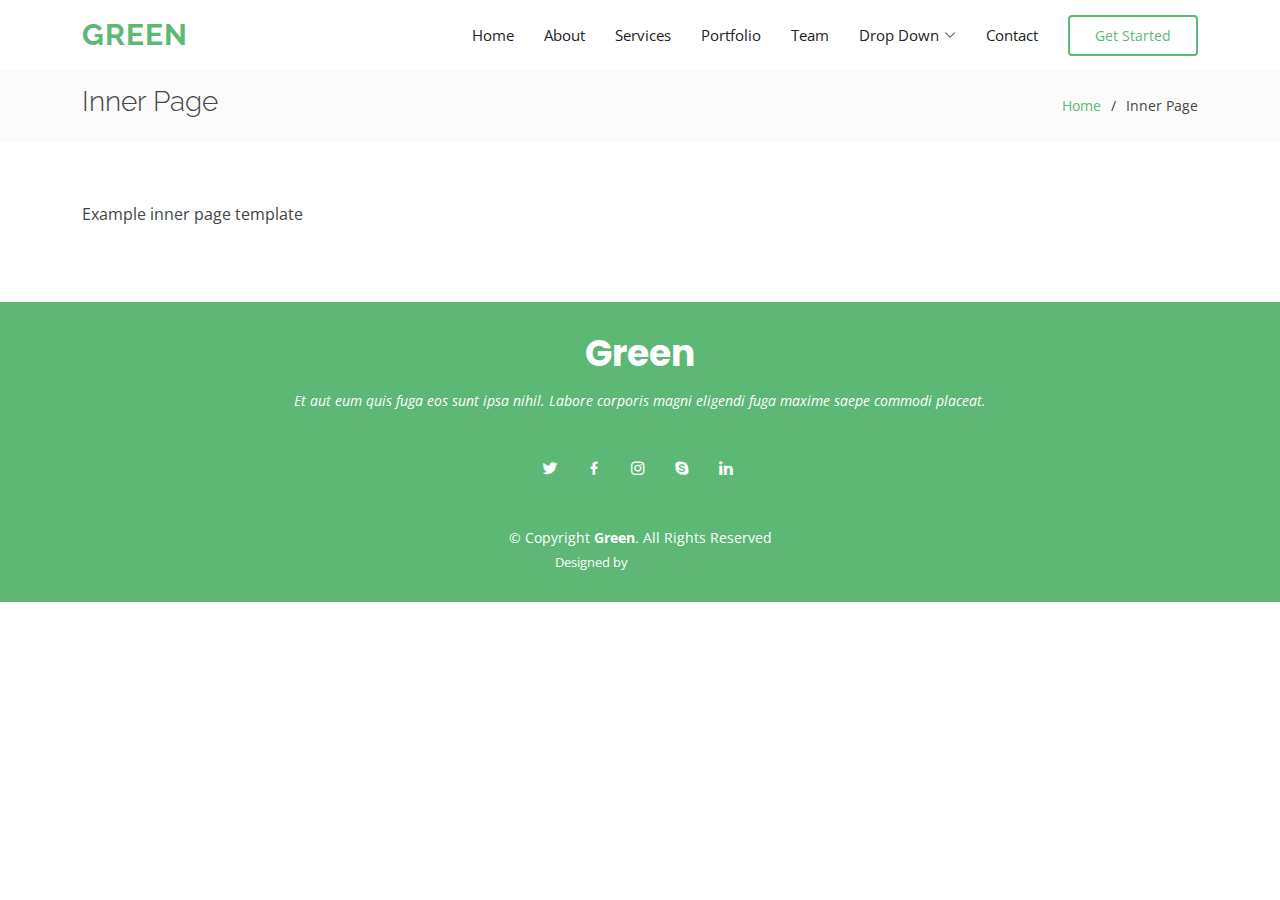
<file: statistik.html>
<!DOCTYPE html>
<html lang="en">
  <head>
    <meta charset="utf-8" />
    <meta content="width=device-width, initial-scale=1.0" name="viewport" />

    <title>Inner Page - Green Bootstrap Template</title>
    <meta content="" name="description" />
    <meta content="" name="keywords" />

    <!-- Favicons -->
    <link href="assets/img/favicon.png" rel="icon" />
    <link href="assets/img/apple-touch-icon.png" rel="apple-touch-icon" />

    <!-- Google Fonts -->
    <link
      href="https://fonts.googleapis.com/css?family=Open+Sans:300,300i,400,400i,600,600i,700,700i|Raleway:300,300i,400,400i,500,500i,600,600i,700,700i|Poppins:300,300i,400,400i,500,500i,600,600i,700,700i"
      rel="stylesheet"
    />

    <!-- Vendor CSS Files -->
    <link href="assets/vendor/animate.css/animate.min.css" rel="stylesheet" />
    <link href="assets/vendor/bootstrap/css/bootstrap.min.css" rel="stylesheet" />
    <link href="assets/vendor/bootstrap-icons/bootstrap-icons.css" rel="stylesheet" />
    <link href="assets/vendor/boxicons/css/boxicons.min.css" rel="stylesheet" />
    <link href="assets/vendor/glightbox/css/glightbox.min.css" rel="stylesheet" />
    <link href="assets/vendor/swiper/swiper-bundle.min.css" rel="stylesheet" />

    <!-- Template Main CSS File -->
    <link href="assets/css/style.css" rel="stylesheet" />

    <!-- =======================================================
  * Template Name: Green
  * Template URL: https://bootstrapmade.com/green-free-one-page-bootstrap-template/
  * Updated: Mar 17 2024 with Bootstrap v5.3.3
  * Author: BootstrapMade.com
  * License: https://bootstrapmade.com/license/
  ======================================================== -->
  </head>

  <body>
    <!-- ======= Header ======= -->
    <header id="header" class="d-flex align-items-center">
      <div class="container d-flex align-items-center">
        <h1 class="logo me-auto"><a href="index.html">Green</a></h1>
        <!-- Uncomment below if you prefer to use an image logo -->
        <!-- <a href="index.html" class="logo me-auto"><img src="assets/img/logo.png" alt="" class="img-fluid"></a>-->

        <nav id="navbar" class="navbar">
          <ul>
            <li><a class="nav-link scrollto" href="#hero">Home</a></li>
            <li><a class="nav-link scrollto" href="#about">About</a></li>
            <li><a class="nav-link scrollto" href="#services">Services</a></li>
            <li><a class="nav-link scrollto" href="#portfolio">Portfolio</a></li>
            <li><a class="nav-link scrollto" href="#team">Team</a></li>
            <li class="dropdown">
              <a href="#"><span>Drop Down</span> <i class="bi bi-chevron-down"></i></a>
              <ul>
                <li><a href="#">Drop Down 1</a></li>
                <li class="dropdown">
                  <a href="#"><span>Deep Drop Down</span> <i class="bi bi-chevron-right"></i></a>
                  <ul>
                    <li><a href="#">Deep Drop Down 1</a></li>
                    <li><a href="#">Deep Drop Down 2</a></li>
                    <li><a href="#">Deep Drop Down 3</a></li>
                    <li><a href="#">Deep Drop Down 4</a></li>
                    <li><a href="#">Deep Drop Down 5</a></li>
                  </ul>
                </li>
                <li><a href="#">Drop Down 2</a></li>
                <li><a href="#">Drop Down 3</a></li>
                <li><a href="#">Drop Down 4</a></li>
              </ul>
            </li>
            <li><a class="nav-link scrollto" href="#contact">Contact</a></li>
            <li><a class="getstarted scrollto" href="#about">Get Started</a></li>
          </ul>
          <i class="bi bi-list mobile-nav-toggle"></i>
        </nav>
        <!-- .navbar -->
      </div>
    </header>
    <!-- End Header -->

    <main id="main">
      <!-- ======= Breadcrumbs ======= -->
      <section class="breadcrumbs">
        <div class="container">
          <div class="d-flex justify-content-between align-items-center">
            <h2>Inner Page</h2>
            <ol>
              <li><a href="index.html">Home</a></li>
              <li>Inner Page</li>
            </ol>
          </div>
        </div>
      </section>
      <!-- End Breadcrumbs -->

      <section class="inner-page">
        <div class="container">
          <p>Example inner page template</p>
        </div>
      </section>
    </main>
    <!-- End #main -->

    <!-- ======= Footer ======= -->
    <footer id="footer">
      <div class="container">
        <h3>Green</h3>
        <p>
          Et aut eum quis fuga eos sunt ipsa nihil. Labore corporis magni eligendi fuga maxime saepe
          commodi placeat.
        </p>
        <div class="social-links">
          <a href="#" class="twitter"><i class="bx bxl-twitter"></i></a>
          <a href="#" class="facebook"><i class="bx bxl-facebook"></i></a>
          <a href="#" class="instagram"><i class="bx bxl-instagram"></i></a>
          <a href="#" class="google-plus"><i class="bx bxl-skype"></i></a>
          <a href="#" class="linkedin"><i class="bx bxl-linkedin"></i></a>
        </div>
        <div class="copyright">
          &copy; Copyright <strong><span>Green</span></strong
          >. All Rights Reserved
        </div>
        <div class="credits">
          <!-- All the links in the footer should remain intact. -->
          <!-- You can delete the links only if you purchased the pro version. -->
          <!-- Licensing information: https://bootstrapmade.com/license/ -->
          <!-- Purchase the pro version with working PHP/AJAX contact form: https://bootstrapmade.com/green-free-one-page-bootstrap-template/ -->
          Designed by <a href="https://bootstrapmade.com/">BootstrapMade</a>
        </div>
      </div>
    </footer>
    <!-- End Footer -->

    <a href="#" class="back-to-top d-flex align-items-center justify-content-center"
      ><i class="bi bi-arrow-up-short"></i
    ></a>

    <!-- Vendor JS Files -->
    <script src="assets/vendor/bootstrap/js/bootstrap.bundle.min.js"></script>
    <script src="assets/vendor/glightbox/js/glightbox.min.js"></script>
    <script src="assets/vendor/isotope-layout/isotope.pkgd.min.js"></script>
    <script src="assets/vendor/swiper/swiper-bundle.min.js"></script>
    <script src="assets/vendor/php-email-form/validate.js"></script>

    <!-- Template Main JS File -->
    <script src="assets/js/main.js"></script>
  </body>
</html>
</file>
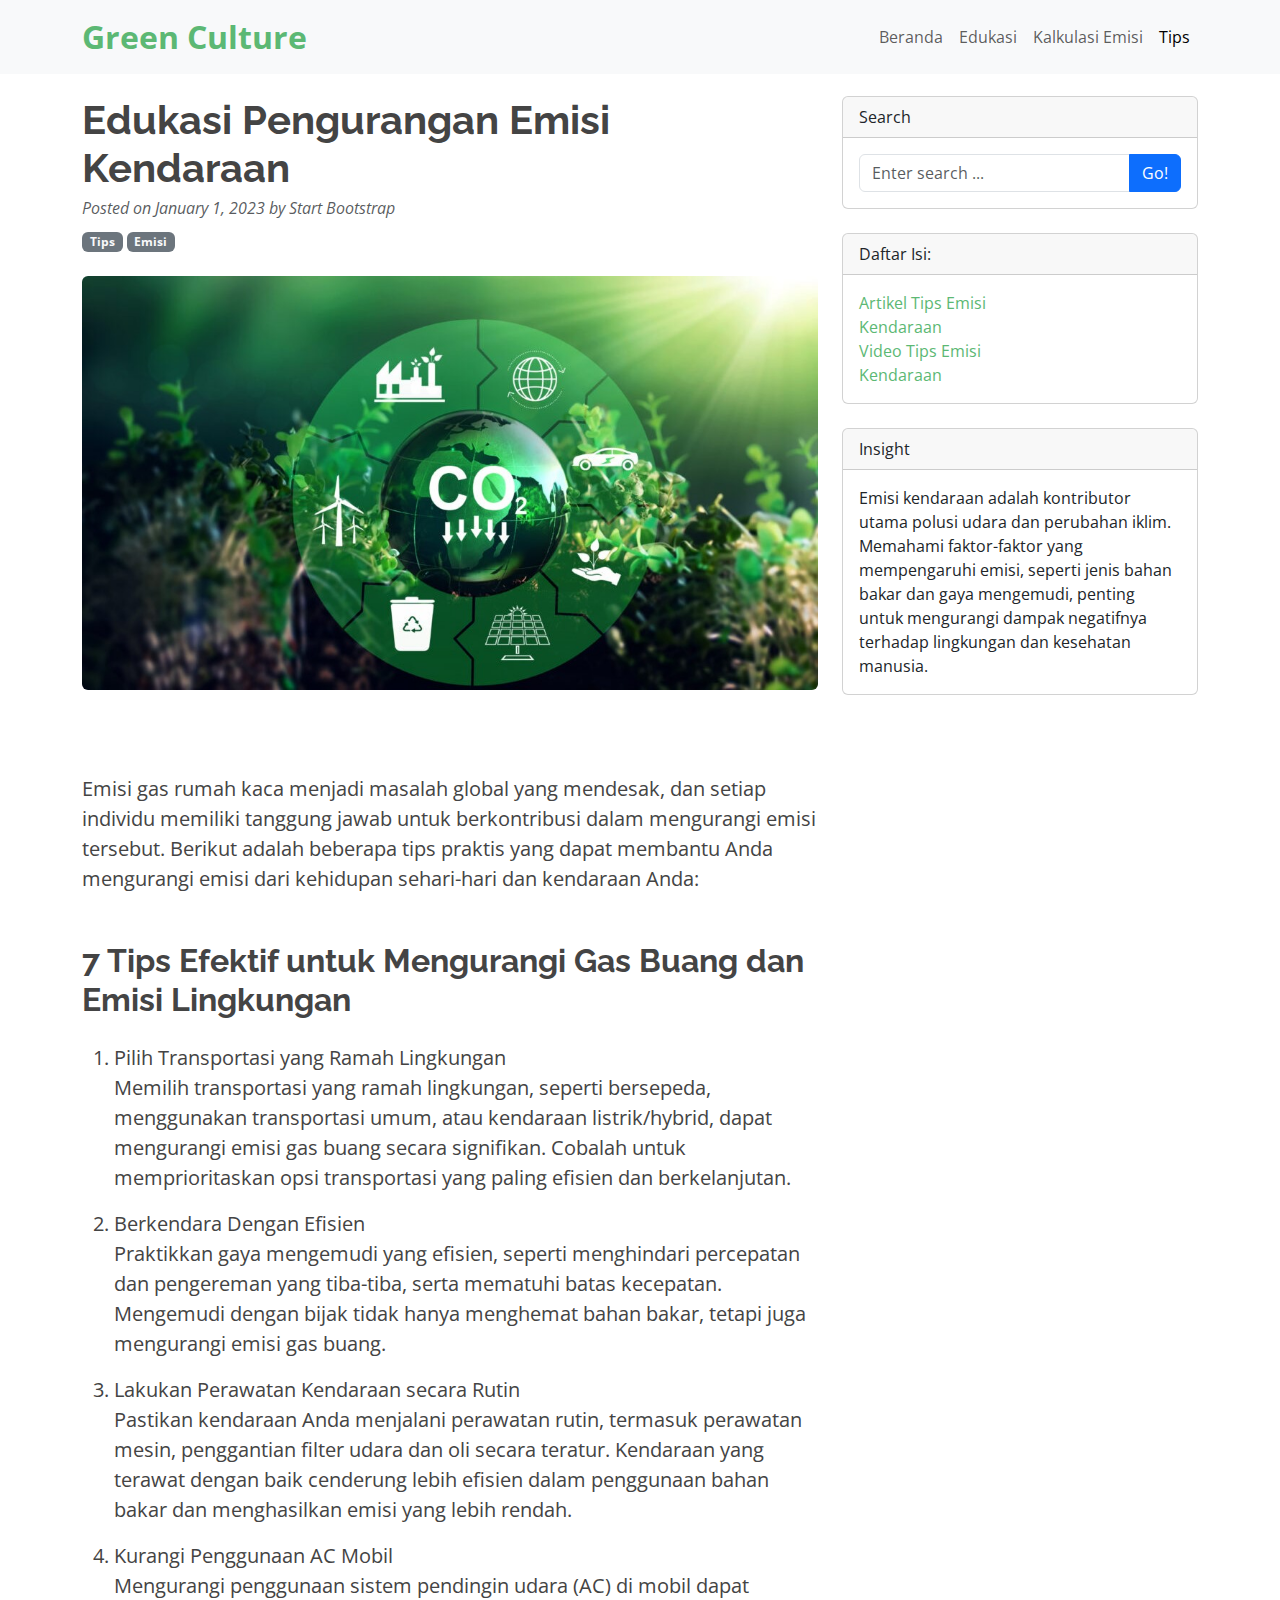
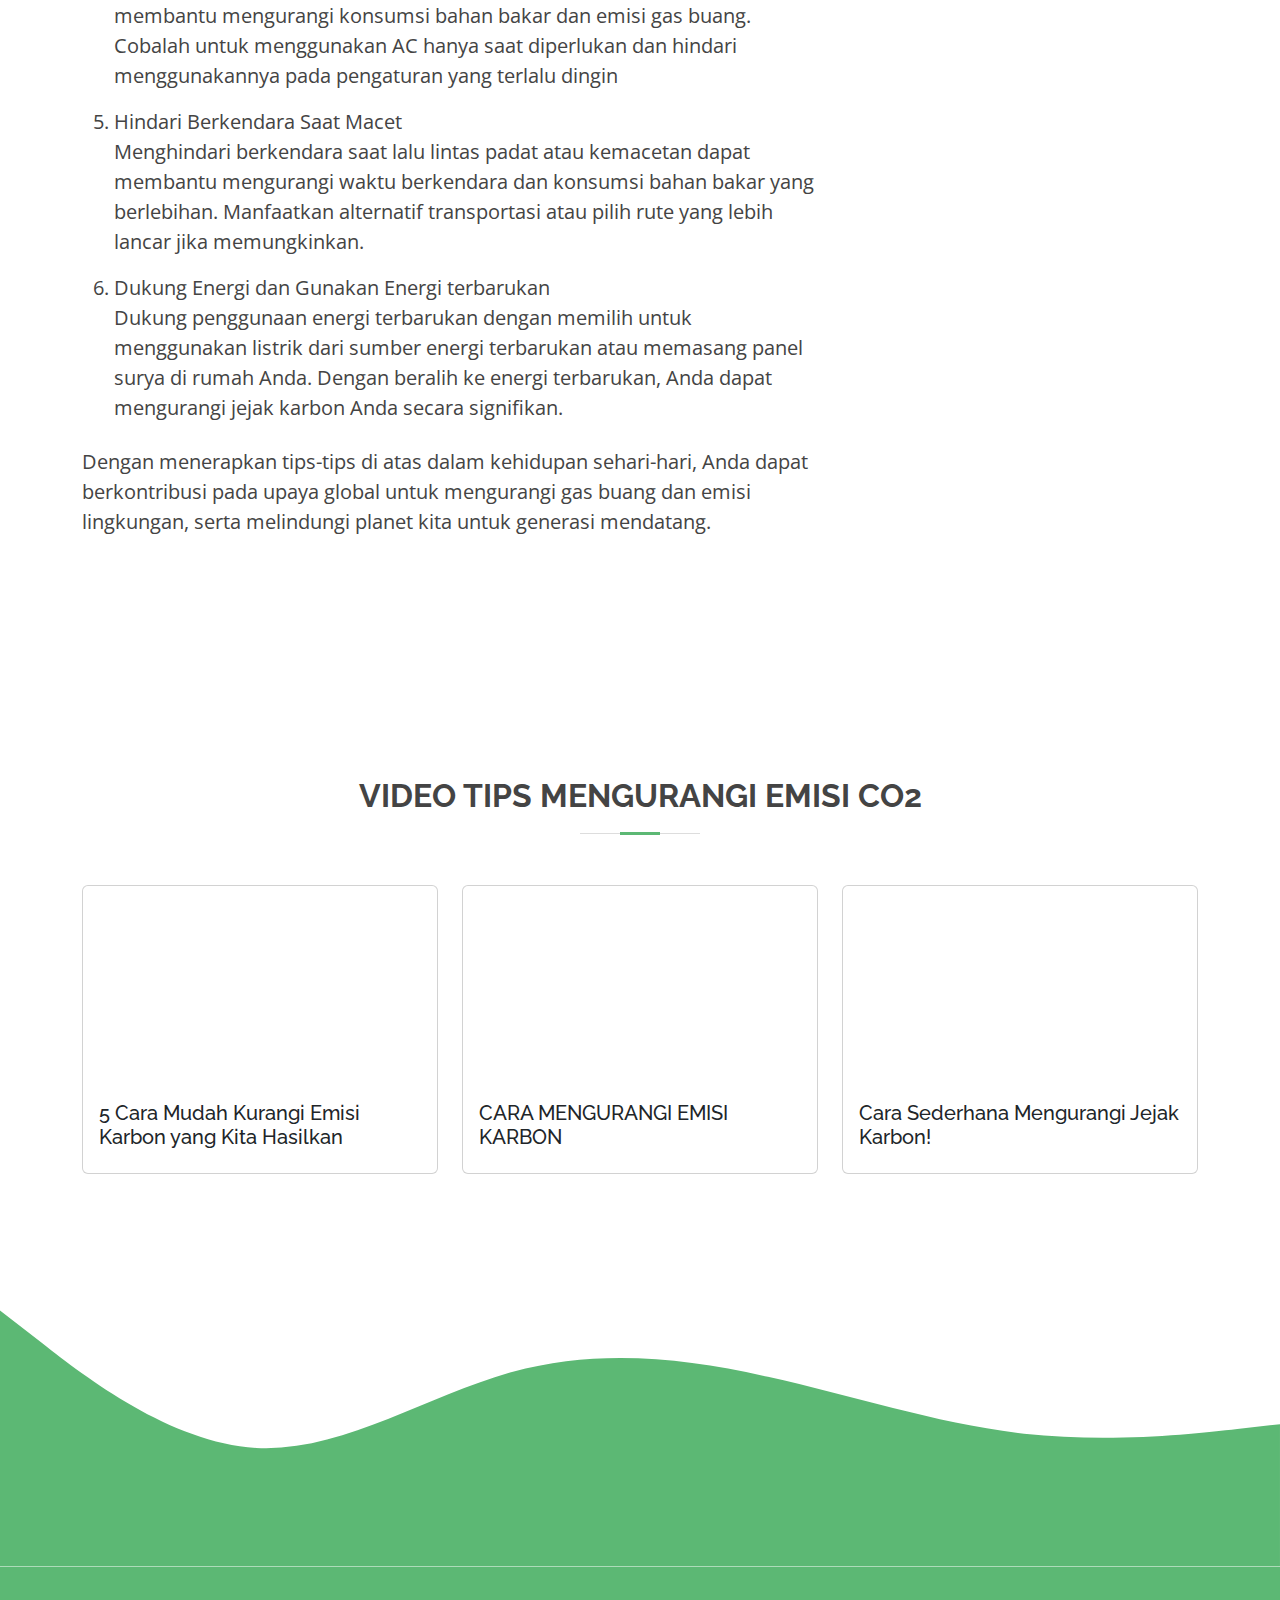
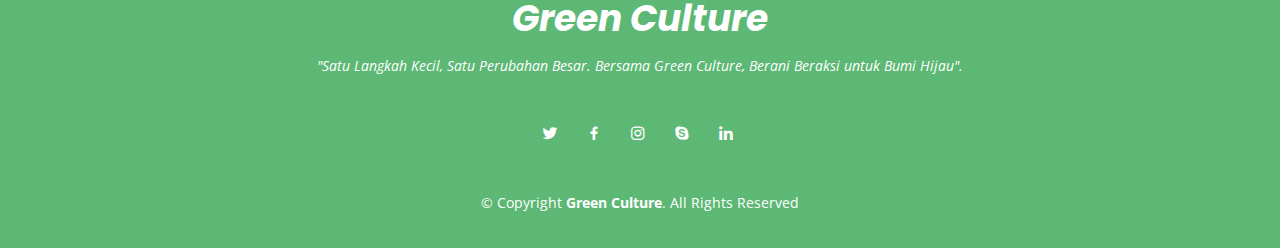
<file: tips.html>
<!DOCTYPE html>
<html lang="en">
  <head>
    <meta charset="UTF-8" />
    <meta name="viewport" content="width=device-width, initial-scale=1.0" />
    <title>Tips Mengurangi Emisi Kendaraan</title>
    <link
      href="https://cdn.jsdelivr.net/npm/bootstrap@5.0.2/dist/css/bootstrap.min.css"
      rel="stylesheet"
      integrity="sha384-EVSTQN3/azprG1Anm3QDgpJLIm9Nao0Yz1ztcQTwFspd3yD65VohhpuuCOmLASjC"
      crossorigin="anonymous"
    />
    <!-- Google Fonts -->
    <link
      href="https://fonts.googleapis.com/css?family=Open+Sans:300,300i,400,400i,600,600i,700,700i|Raleway:300,300i,400,400i,500,500i,600,600i,700,700i|Poppins:300,300i,400,400i,500,500i,600,600i,700,700i"
      rel="stylesheet"
    />
    <!-- Favicons -->
    <link href="assets/img/favicon-16x16.png" rel="icon" />
    <link href="assets/img/apple-touch-icon.png" rel="apple-touch-icon" />
    <!-- Vendor CSS Files -->
    <link href="assets/vendor/animate.css/animate.min.css" rel="stylesheet" />
    <link href="assets/vendor/bootstrap/css/bootstrap.min.css" rel="stylesheet" />
    <link href="assets/vendor/bootstrap-icons/bootstrap-icons.css" rel="stylesheet" />
    <link href="assets/vendor/boxicons/css/boxicons.min.css" rel="stylesheet" />
    <link href="assets/vendor/glightbox/css/glightbox.min.css" rel="stylesheet" />
    <link href="assets/vendor/swiper/swiper-bundle.min.css" rel="stylesheet" />
    <link rel="stylesheet" href="assets/css/exindex.css" />
  </head>
  <body>
    <!-- Navbar -->
    <nav class="navbar navbar-expand-lg navbar-light bg-light fixed-top">
      <div class="container">
        <a class="navbar-brand fw-bold fs-2" href="#" style="color: #5cb874; font-size: 24px"
          >Green Culture</a
        >
        <button
          class="navbar-toggler"
          type="button"
          data-bs-toggle="collapse"
          data-bs-target="#navbarNav"
          aria-controls="navbarNav"
          aria-expanded="false"
          aria-label="Toggle navigation"
        >
          <span class="navbar-toggler-icon"></span>
        </button>
        <div class="collapse navbar-collapse" id="navbarNav">
          <ul class="navbar-nav ms-auto">
            <li class="nav-item">
              <a class="nav-link" href="index.html">Beranda</a>
            </li>
            <li class="nav-item">
              <a class="nav-link" href="education.html">Edukasi</a>
            </li>
            <li class="nav-item">
              <a class="nav-link" href="calculator.html">Kalkulasi Emisi</a>
            </li>
            <li class="nav-item">
              <a class="nav-link active" aria-current="page" href="tips.html">Tips</a>
            </li>
            <li class="nav-item">
              <!-- <a class="nav-link" href="#">Statistik</a> -->
            </li>
          </ul>
        </div>
      </div>
    </nav>

    <!-- Konten Utama -->
    <!-- <section id="utamatips">
      <div class="container my-5">
        <div class="row">
          <div class="col-md-3">
            <div class="card mb-3 border-success shadow">
              <div class="card-header">Daftar Isi</div>
              <ul class="list-group list-group-flush">
                <a href="#driving" class="list-group-item list-group-item-action">Tips Mengemudi</a>
                <a href="#maintenance" class="list-group-item list-group-item-action"
                  >Perawatan Kendaraan</a
                >
                <a href="#alternative" class="list-group-item list-group-item-action"
                  >Alternatif Transportasi</a
                >
                <a href="#awareness" class="list-group-item list-group-item-action"
                  >Menumbuhkan Kesadaran</a
                >
                <a href="#video" class="list-group-item list-group-item-action"
                  >Video Tips Mengurangi Emisi</a
                >
              </ul>
            </div>
          </div>
          <div class="col-md-9">
            <div class="card border-success shadow">
              <div class="card-header">
                <h2>Tips Mengurangi Emisi Kendaraan</h2>
              </div>
              <div class="card-body">
                <h3 id="driving">Tips Mengemudi</h3>
                <ul>
                  <li>Mengemudi dengan gaya yang tenang dan konsisten</li>
                  <li>Hindari akselerasi dan pengereman yang tiba-tiba</li>
                  <li>Matikan mesin saat berhenti dalam waktu lama</li>
                  <li>Pertahankan kecepatan yang konsisten pada jalan bebas hambatan</li>
                  <li>Gunakan AC secara bijak dan matikan saat tidak diperlukan</li>
                </ul>

                <h3 id="maintenance">Perawatan Kendaraan</h3>
                <ul>
                  <li>Ganti filter udara dan bahan bakar secara teratur</li>
                  <li>Periksa tekanan ban dan isi dengan tekanan yang direkomendasikan</li>
                  <li>Lakukan tune-up mesin secara rutin</li>
                  <li>Hindari membawa beban yang berlebihan di kendaraan</li>
                  <li>
                    Pertimbangkan untuk menggunakan bahan bakar alternatif yang lebih ramah
                    lingkungan
                  </li>
                </ul>

                <h3 id="alternative">Alternatif Transportasi</h3>
                <ul>
                  <li>Gunakan transportasi umum seperti bus atau kereta jika memungkinkan</li>
                  <li>Bersepeda atau berjalan kaki untuk jarak dekat</li>
                  <li>Pertimbangkan untuk menggunakan kendaraan listrik atau hybrid</li>
                  <li>Gabungkan perjalanan untuk mengurangi jumlah perjalanan</li>
                  <li>Berbagi kendaraan atau bergabung dalam karpol (car pool)</li>
                </ul>

                <h3 id="awareness">Menumbuhkan Kesadaran</h3>
                <ul>
                  <li>Bagikan informasi tentang dampak emisi kendaraan kepada orang lain</li>
                  <li>
                    Dukung kebijakan dan inisiatif yang mendorong transportasi ramah lingkungan
                  </li>
                  <li>Berpartisipasi dalam kampanye atau acara terkait lingkungan</li>
                  <li>Memilih produk dan layanan dari perusahaan yang peduli dengan lingkungan</li>
                  <li>
                    Ajak teman dan keluarga untuk mengadopsi gaya hidup yang lebih ramah lingkungan
                  </li>
                </ul>
              </div>
            </div>
          </div>
        </div>
      </div>
    </section> -->

    <!-- Page content-->
    <div class="container mt-5">
      <div class="row">
        <div class="col-lg-8 mt-5">
          <!-- Post content-->
          <article>
            <!-- Post header-->
            <header class="mb-4">
              <!-- Post title-->
              <h1 class="fw-bolder mb-1">Edukasi Pengurangan Emisi Kendaraan</h1>
              <!-- Post meta content-->
              <div class="text-muted fst-italic mb-2">
                Posted on January 1, 2023 by Start Bootstrap
              </div>
              <!-- Post categories-->
              <a class="badge bg-secondary text-decoration-none link-light" href="#!">Tips</a>
              <a class="badge bg-secondary text-decoration-none link-light" href="#!">Emisi</a>
            </header>
            <!-- Preview image figure-->
            <figure class="mb-4">
              <img class="img-fluid rounded" src="assets/img/tips4.jpeg" alt="..." />
            </figure>
            <!-- Post content-->
            <section class="mb-5">
              <p class="fs-5 mb-4">
                Emisi gas rumah kaca menjadi masalah global yang mendesak, dan setiap individu
                memiliki tanggung jawab untuk berkontribusi dalam mengurangi emisi tersebut. Berikut
                adalah beberapa tips praktis yang dapat membantu Anda mengurangi emisi dari
                kehidupan sehari-hari dan kendaraan Anda:
              </p>
              <h2 class="fw-bolder mb-4 mt-5">
                7 Tips Efektif untuk Mengurangi Gas Buang dan Emisi Lingkungan
              </h2>
              <ol class="fs-5 mb-4">
                <li>
                  Pilih Transportasi yang Ramah Lingkungan
                  <p>
                    Memilih transportasi yang ramah lingkungan, seperti bersepeda, menggunakan
                    transportasi umum, atau kendaraan listrik/hybrid, dapat mengurangi emisi gas
                    buang secara signifikan. Cobalah untuk memprioritaskan opsi transportasi yang
                    paling efisien dan berkelanjutan.
                  </p>
                </li>
                <li>
                  Berkendara Dengan Efisien
                  <p>
                    Praktikkan gaya mengemudi yang efisien, seperti menghindari percepatan dan
                    pengereman yang tiba-tiba, serta mematuhi batas kecepatan. Mengemudi dengan
                    bijak tidak hanya menghemat bahan bakar, tetapi juga mengurangi emisi gas buang.
                  </p>
                </li>
                <li>
                  Lakukan Perawatan Kendaraan secara Rutin
                  <p>
                    Pastikan kendaraan Anda menjalani perawatan rutin, termasuk perawatan mesin,
                    penggantian filter udara dan oli secara teratur. Kendaraan yang terawat dengan
                    baik cenderung lebih efisien dalam penggunaan bahan bakar dan menghasilkan emisi
                    yang lebih rendah.
                  </p>
                </li>
                <li>
                  Kurangi Penggunaan AC Mobil
                  <p>
                    Mengurangi penggunaan sistem pendingin udara (AC) di mobil dapat membantu
                    mengurangi konsumsi bahan bakar dan emisi gas buang. Cobalah untuk menggunakan
                    AC hanya saat diperlukan dan hindari menggunakannya pada pengaturan yang terlalu
                    dingin
                  </p>
                </li>
                <li>
                  Hindari Berkendara Saat Macet
                  <p>
                    Menghindari berkendara saat lalu lintas padat atau kemacetan dapat membantu
                    mengurangi waktu berkendara dan konsumsi bahan bakar yang berlebihan. Manfaatkan
                    alternatif transportasi atau pilih rute yang lebih lancar jika memungkinkan.
                  </p>
                </li>
                <li>
                  Dukung Energi dan Gunakan Energi terbarukan
                  <p>
                    Dukung penggunaan energi terbarukan dengan memilih untuk menggunakan listrik
                    dari sumber energi terbarukan atau memasang panel surya di rumah Anda. Dengan
                    beralih ke energi terbarukan, Anda dapat mengurangi jejak karbon Anda secara
                    signifikan.
                  </p>
                </li>
              </ol>
              <p class="fs-5 mb-4">
                Dengan menerapkan tips-tips di atas dalam kehidupan sehari-hari, Anda dapat
                berkontribusi pada upaya global untuk mengurangi gas buang dan emisi lingkungan,
                serta melindungi planet kita untuk generasi mendatang.
              </p>
            </section>
          </article>
        </div>
        <!-- Side widgets-->
        <div class="col-lg-4 mt-5">
          <!-- Search widget-->
          <div class="card mb-4">
            <div class="card-header">Search</div>
            <div class="card-body">
              <div class="input-group">
                <input
                  class="form-control"
                  type="text"
                  placeholder="Enter search ..."
                  aria-label="Enter search ..."
                  aria-describedby="button-search"
                />
                <button class="btn btn-primary" id="button-search" type="button">Go!</button>
              </div>
            </div>
          </div>
          <!-- Categories widget-->
          <div class="card mb-4">
            <div class="card-header">Daftar Isi:</div>
            <div class="card-body">
              <div class="row">
                <div class="col-sm-6">
                  <ul class="list-unstyled mb-0">
                    <li><a href="#artikel">Artikel Tips Emisi Kendaraan</a></li>
                    <li><a href="#video">Video Tips Emisi Kendaraan</a></li>
                  </ul>
                </div>
                <div class="col-sm-6"></div>
              </div>
            </div>
          </div>
          <!-- Side widget-->
          <div class="card mb-4">
            <div class="card-header">Insight</div>
            <div class="card-body">
              Emisi kendaraan adalah kontributor utama polusi udara dan perubahan iklim. Memahami
              faktor-faktor yang mempengaruhi emisi, seperti jenis bahan bakar dan gaya mengemudi,
              penting untuk mengurangi dampak negatifnya terhadap lingkungan dan kesehatan manusia.
            </div>
          </div>
        </div>
      </div>
    </div>

    <!-- <svg xmlns="http://www.w3.org/2000/svg" viewBox="0 0 1440 320">
      <path
        fill="#5cb874"
        fill-opacity="1"
        d="M0,32L48,69.3C96,107,192,181,288,186.7C384,192,480,128,576,101.3C672,75,768,85,864,106.7C960,128,1056,160,1152,170.7C1248,181,1344,171,1392,165.3L1440,160L1440,0L1392,0C1344,0,1248,0,1152,0C1056,0,960,0,864,0C768,0,672,0,576,0C480,0,384,0,288,0C192,0,96,0,48,0L0,0Z"
      ></path>
    </svg> -->

    <section class="container my-5" id="video">
      <div class="section-title">
        <h2>Video Tips Mengurangi Emisi CO2</h2>
        <p></p>
      </div>
      <div class="row row-cols-1 row-cols-md-2 row-cols-lg-3 g-4">
        <div class="col">
          <div class="card">
            <div class="ratio ratio-16x9">
              <iframe
                width="560"
                height="315"
                src="https://www.youtube.com/embed/xuEA47eNptw?si=kTbQFhwZLVlCRNbb"
                title="YouTube video player"
                frameborder="0"
                allow="accelerometer; autoplay; clipboard-write; encrypted-media; gyroscope; picture-in-picture; web-share"
                referrerpolicy="strict-origin-when-cross-origin"
                allowfullscreen
              ></iframe>
            </div>
            <div class="card-body">
              <h5 class="card-title">5 Cara Mudah Kurangi Emisi Karbon yang Kita Hasilkan</h5>
            </div>
          </div>
        </div>
        <div class="col">
          <div class="card">
            <div class="ratio ratio-16x9">
              <iframe
                width="560"
                height="315"
                src="https://www.youtube.com/embed/0kMxguIfPtM?si=GhCiUY37avxzPVAv"
                title="YouTube video player"
                frameborder="0"
                allow="accelerometer; autoplay; clipboard-write; encrypted-media; gyroscope; picture-in-picture; web-share"
                referrerpolicy="strict-origin-when-cross-origin"
                allowfullscreen
              ></iframe>
            </div>
            <div class="card-body">
              <h5 class="card-title">CARA MENGURANGI EMISI KARBON</h5>
            </div>
          </div>
        </div>
        <div class="col">
          <div class="card">
            <div class="ratio ratio-16x9">
              <iframe
                width="560"
                height="315"
                src="https://www.youtube.com/embed/ERvRIxdVxB0?si=aJNoyE9Xr-iFGhYT"
                title="YouTube video player"
                frameborder="0"
                allow="accelerometer; autoplay; clipboard-write; encrypted-media; gyroscope; picture-in-picture; web-share"
                referrerpolicy="strict-origin-when-cross-origin"
                allowfullscreen
              ></iframe>
            </div>
            <div class="card-body">
              <h5 class="card-title">Cara Sederhana Mengurangi Jejak Karbon!</h5>
            </div>
          </div>
        </div>
      </div>
    </section>

    <svg xmlns="http://www.w3.org/2000/svg" viewBox="0 0 1440 320">
      <path
        fill="#5cb874"
        fill-opacity="1"
        d="M0,32L48,69.3C96,107,192,181,288,186.7C384,192,480,128,576,101.3C672,75,768,85,864,106.7C960,128,1056,160,1152,170.7C1248,181,1344,171,1392,165.3L1440,160L1440,320L1392,320C1344,320,1248,320,1152,320C1056,320,960,320,864,320C768,320,672,320,576,320C480,320,384,320,288,320C192,320,96,320,48,320L0,320Z"
      ></path>
    </svg>

    <!-- ======= Footer ======= -->
    <footer id="footer">
      <div class="container">
        <h3 style="color: #ffff" class="fst-italic">Green Culture</h3>
        <p>
          "Satu Langkah Kecil, Satu Perubahan Besar. Bersama Green Culture, Berani Beraksi untuk
          Bumi Hijau".
        </p>
        <div class="social-links">
          <a href="#" class="twitter"><i class="bx bxl-twitter"></i></a>
          <a href="#" class="facebook"><i class="bx bxl-facebook"></i></a>
          <a href="#" class="instagram"><i class="bx bxl-instagram"></i></a>
          <a href="#" class="google-plus"><i class="bx bxl-skype"></i></a>
          <a href="#" class="linkedin"><i class="bx bxl-linkedin"></i></a>
        </div>
        <div class="copyright">
          &copy; Copyright <strong><span>Green Culture</span></strong
          >. All Rights Reserved
        </div>
      </div>
    </footer>
    <!-- End Footer -->

    <script
      src="https://cdn.jsdelivr.net/npm/bootstrap@5.0.2/dist/js/bootstrap.bundle.min.js"
      integrity="sha384-MrcW6ZMFYlzcLA8Nl+NtUVF0sA7MsXsP1UyJoMp4YLEuNSfAP+JcXn/tWtIaxVXM"
      crossorigin="anonymous"
    ></script>
  </body>
</html>
</file>
<file: assets/css/style.css>
/*--------------------------------------------------------------
# General
--------------------------------------------------------------*/
body {
  font-family: "Open Sans", sans-serif;
  color: #444444;
}

a {
  text-decoration: none;
  color: #5cb874;
}

a:hover {
  color: #80c792;
  text-decoration: none;
}

h1,
h2,
h3,
h4,
h5,
h6 {
  font-family: "Raleway", sans-serif;
}

/*--------------------------------------------------------------
# Back to top button
--------------------------------------------------------------*/
.back-to-top {
  position: fixed;
  visibility: hidden;
  opacity: 0;
  right: 15px;
  bottom: 15px;
  z-index: 996;
  background: #5cb874;
  width: 40px;
  height: 40px;
  border-radius: 4px;
  transition: all 0.4s;
}

.back-to-top i {
  font-size: 24px;
  color: #fff;
  line-height: 0;
}

.back-to-top:hover {
  background: #78c48c;
  color: #fff;
}

.back-to-top.active {
  visibility: visible;
  opacity: 1;
}

/*--------------------------------------------------------------
# Top Bar
--------------------------------------------------------------*/
#topbar {
  background: #fbfbfb;
  font-size: 15px;
  height: 40px;
  padding: 0;
}

#topbar .contact-info a {
  line-height: 0;
  color: #444444;
  transition: 0.3s;
}

#topbar .contact-info a:hover {
  color: #5cb874;
}

#topbar .contact-info i {
  color: #5cb874;
  line-height: 0;
  margin-right: 5px;
}

#topbar .contact-info .phone-icon {
  margin-left: 15px;
}

#topbar .social-links a {
  color: #6f6f6f;
  padding: 4px 12px;
  display: inline-block;
  line-height: 1px;
  transition: 0.3s;
}

#topbar .social-links a:hover {
  color: #5cb874;
}

/*--------------------------------------------------------------
# Header
--------------------------------------------------------------*/
#header {
  background: #fff;
  transition: all 0.5s;
  z-index: 997;
  height: 70px;
}

#header.header-scrolled {
  box-shadow: 0px 2px 15px rgba(0, 0, 0, 0.1);
}

#header .logo {
  font-size: 30px;
  margin: 0;
  padding: 0;
  line-height: 1;
  font-weight: 700;
  letter-spacing: 1px;
  text-transform: uppercase;
}

#header .logo a {
  color: #5cb874;
}

#header .logo img {
  max-height: 40px;
}

.scrolled-offset {
  margin-top: 70px;
}

/*--------------------------------------------------------------
# Navigation Menu
--------------------------------------------------------------*/
/**
* Desktop Navigation 
*/
.navbar {
  padding: 0;
}

.navbar ul {
  margin: 0;
  padding: 0;
  display: flex;
  list-style: none;
  align-items: center;
}

.navbar li {
  position: relative;
}

.navbar a,
.navbar a:focus {
  display: flex;
  align-items: center;
  justify-content: space-between;
  padding: 10px 0 10px 30px;
  font-size: 15px;
  color: #222222;
  white-space: nowrap;
  transition: 0.3s;
}

.navbar a i,
.navbar a:focus i {
  font-size: 12px;
  line-height: 0;
  margin-left: 5px;
}

.navbar a:hover,
.navbar .active,
.navbar .active:focus,
.navbar li:hover > a {
  color: #5cb874;
}

.navbar .getstarted,
.navbar .getstarted:focus {
  color: #5cb874;
  padding: 8px 25px;
  margin-left: 30px;
  border-radius: 4px;
  border: 2px solid #5cb874;
  transition: 0.3s;
  font-size: 14px;
}

.navbar .getstarted:hover,
.navbar .getstarted:focus:hover {
  background: #5cb874;
  color: #fff;
}

.navbar .dropdown ul {
  display: block;
  position: absolute;
  left: 14px;
  top: calc(100% + 30px);
  margin: 0;
  padding: 10px 0;
  z-index: 99;
  opacity: 0;
  visibility: hidden;
  background: #fff;
  box-shadow: 0px 0px 30px rgba(127, 137, 161, 0.25);
  transition: 0.3s;
}

.navbar .dropdown ul li {
  min-width: 200px;
}

.navbar .dropdown ul a {
  padding: 10px 20px;
  text-transform: none;
}

.navbar .dropdown ul a i {
  font-size: 12px;
}

.navbar .dropdown ul a:hover,
.navbar .dropdown ul .active:hover,
.navbar .dropdown ul li:hover > a {
  color: #5cb874;
}

.navbar .dropdown:hover > ul {
  opacity: 1;
  top: 100%;
  visibility: visible;
}

.navbar .dropdown .dropdown ul {
  top: 0;
  left: calc(100% - 30px);
  visibility: hidden;
}

.navbar .dropdown .dropdown:hover > ul {
  opacity: 1;
  top: 0;
  left: 100%;
  visibility: visible;
}

@media (max-width: 1366px) {
  .navbar .dropdown .dropdown ul {
    left: -90%;
  }

  .navbar .dropdown .dropdown:hover > ul {
    left: -100%;
  }
}

/**
* Mobile Navigation 
*/
.mobile-nav-toggle {
  color: #222222;
  font-size: 28px;
  cursor: pointer;
  display: none;
  line-height: 0;
  transition: 0.5s;
}

.mobile-nav-toggle.bi-x {
  color: #fff;
}

@media (max-width: 991px) {
  .mobile-nav-toggle {
    display: block;
  }

  .navbar ul {
    display: none;
  }
}

.navbar-mobile {
  position: fixed;
  overflow: hidden;
  top: 0;
  right: 0;
  left: 0;
  bottom: 0;
  background: rgba(9, 9, 9, 0.9);
  transition: 0.3s;
  z-index: 999;
}

.navbar-mobile .mobile-nav-toggle {
  position: absolute;
  top: 15px;
  right: 15px;
}

.navbar-mobile ul {
  display: block;
  position: absolute;
  top: 55px;
  right: 15px;
  bottom: 15px;
  left: 15px;
  padding: 10px 0;
  background-color: #fff;
  overflow-y: auto;
  transition: 0.3s;
}

.navbar-mobile a,
.navbar-mobile a:focus {
  padding: 10px 20px;
  font-size: 15px;
  color: #222222;
}

.navbar-mobile a:hover,
.navbar-mobile .active,
.navbar-mobile li:hover > a {
  color: #5cb874;
}

.navbar-mobile .getstarted,
.navbar-mobile .getstarted:focus {
  margin: 15px;
}

.navbar-mobile .dropdown ul {
  position: static;
  display: none;
  margin: 10px 20px;
  padding: 10px 0;
  z-index: 99;
  opacity: 1;
  visibility: visible;
  background: #fff;
  box-shadow: 0px 0px 30px rgba(127, 137, 161, 0.25);
}

.navbar-mobile .dropdown ul li {
  min-width: 200px;
}

.navbar-mobile .dropdown ul a {
  padding: 10px 20px;
}

.navbar-mobile .dropdown ul a i {
  font-size: 12px;
}

.navbar-mobile .dropdown ul a:hover,
.navbar-mobile .dropdown ul .active:hover,
.navbar-mobile .dropdown ul li:hover > a {
  color: #5cb874;
}

.navbar-mobile .dropdown > .dropdown-active {
  display: block;
}

/*--------------------------------------------------------------
# Hero Section
--------------------------------------------------------------*/
#hero {
  width: 100%;
  height: 70vh;
  background-color: rgba(9, 9, 9, 0.8);
  overflow: hidden;
  position: relative;
}

#hero .carousel,
#hero .carousel-inner,
#hero .carousel-item,
#hero .carousel-item::before {
  background-size: cover;
  background-position: center;
  background-repeat: no-repeat;
  position: absolute;
  top: 0;
  right: 0;
  left: 0;
  bottom: 0;
}

#hero .carousel-item::before {
  content: "";
  background-color: rgba(45, 103, 60, 0.8);
}

#hero .carousel-container {
  display: flex;
  justify-content: center;
  align-items: center;
  position: absolute;
  bottom: 0;
  top: 0;
  left: 50px;
  right: 50px;
}

#hero .container {
  text-align: center;
}

#hero h2 {
  color: #fff;
  margin-bottom: 20px;
  font-size: 48px;
  font-weight: 700;
}

#hero p {
  animation-delay: 0.4s;
  margin: 0 auto 30px auto;
  color: #fff;
}

#hero .carousel-inner .carousel-item {
  transition-property: opacity;
  background-position: center top;
}

#hero .carousel-inner .carousel-item,
#hero .carousel-inner .active.carousel-item-start,
#hero .carousel-inner .active.carousel-item-end {
  opacity: 0;
}

#hero .carousel-inner .active,
#hero .carousel-inner .carousel-item-next.carousel-item-start,
#hero .carousel-inner .carousel-item-prev.carousel-item-end {
  opacity: 1;
  transition: 0.5s;
}

#hero .carousel-control-next-icon,
#hero .carousel-control-prev-icon {
  background: none;
  font-size: 30px;
  line-height: 0;
  width: auto;
  height: auto;
  background: rgba(255, 255, 255, 0.2);
  border-radius: 50px;
  transition: 0.3s;
  color: rgba(255, 255, 255, 0.5);
  width: 54px;
  height: 54px;
  display: flex;
  align-items: center;
  justify-content: center;
}

#hero .carousel-control-next-icon:hover,
#hero .carousel-control-prev-icon:hover {
  background: rgba(255, 255, 255, 0.3);
  color: rgba(255, 255, 255, 0.8);
}

#hero .carousel-indicators li {
  list-style-type: none;
  cursor: pointer;
  background: #fff;
  overflow: hidden;
  border: 0;
  width: 12px;
  height: 12px;
  border-radius: 50px;
  opacity: 0.6;
  transition: 0.3s;
}

#hero .carousel-indicators li.active {
  opacity: 1;
  background: #5cb874;
}

#hero .btn-get-started {
  font-family: "Raleway", sans-serif;
  font-weight: 500;
  font-size: 14px;
  letter-spacing: 1px;
  display: inline-block;
  padding: 14px 32px;
  border-radius: 4px;
  transition: 0.5s;
  line-height: 1;
  color: #fff;
  animation-delay: 0.8s;
  background: #5cb874;
}

#hero .btn-get-started:hover {
  background: #6ec083;
}

@media (max-width: 992px) {
  #hero {
    height: 100vh;
  }

  #hero .carousel-container {
    top: 66px;
  }
}

@media (max-width: 768px) {
  #hero h2 {
    font-size: 28px;
  }
}

@media (min-width: 1024px) {
  #hero .carousel-control-prev,
  #hero .carousel-control-next {
    width: 5%;
  }
}

@media (max-height: 500px) {
  #hero {
    height: 120vh;
  }
}

/*--------------------------------------------------------------
# Sections General
--------------------------------------------------------------*/
section {
  padding: 60px 0;
}

.section-bg {
  background-color: #f8fcf9;
}

.section-title {
  text-align: center;
  padding-bottom: 30px;
}

.section-title h2 {
  font-size: 32px;
  font-weight: bold;
  text-transform: uppercase;
  margin-bottom: 20px;
  padding-bottom: 20px;
  position: relative;
}

.section-title h2::before {
  content: "";
  position: absolute;
  display: block;
  width: 120px;
  height: 1px;
  background: #ddd;
  bottom: 1px;
  left: calc(50% - 60px);
}

.section-title h2::after {
  content: "";
  position: absolute;
  display: block;
  width: 40px;
  height: 3px;
  background: #5cb874;
  bottom: 0;
  left: calc(50% - 20px);
}

.section-title p {
  margin-bottom: 0;
  font-size: 14px;
  color: #919191;
}

/*--------------------------------------------------------------
# Featured Services
--------------------------------------------------------------*/
.featured-services {
  padding: 20px 0;
}

.featured-services .icon-box {
  padding: 20px;
}

.featured-services .icon-box-bg {
  background-image: linear-gradient(0deg, #222222 0%, #2f2f2f 50%, #222222 100%);
}

.featured-services .icon {
  margin-bottom: 15px;
}

.featured-services .icon i {
  color: #5cb874;
  font-size: 42px;
}

.featured-services .title {
  font-weight: 700;
  margin-bottom: 15px;
  font-size: 18px;
}

.featured-services .title a {
  color: #222222;
  transition: 0.3s;
}

.featured-services .icon-box:hover .title a {
  color: #5cb874;
}

.featured-services .description {
  line-height: 24px;
  font-size: 14px;
}

/*--------------------------------------------------------------
# About Us
--------------------------------------------------------------*/
.about .content h3 {
  font-weight: 700;
  font-size: 28px;
}

.about .content ul {
  list-style: none;
  padding: 0;
}

.about .content ul li {
  padding-bottom: 10px;
}

.about .content ul i {
  font-size: 20px;
  padding-right: 4px;
  color: #5cb874;
}

.about .content p:last-child {
  margin-bottom: 0;
}

/*--------------------------------------------------------------
# Why Us
--------------------------------------------------------------*/
.why-us {
  padding: 0;
}

.why-us .row {
  overflow: hidden;
}

.why-us .content-item {
  padding: 40px;
  border-left: 1px solid #eee;
  border-bottom: 1px solid #eee;
  margin: -1px;
}

.why-us .content-item span {
  display: block;
  font-size: 24px;
  font-weight: 400;
  color: #6ec083;
}

.why-us .content-item h4 {
  font-size: 26px;
  font-weight: 300;
  padding: 0;
  margin: 20px 0;
}

.why-us .content-item p {
  color: #aaaaaa;
  font-size: 15px;
  margin: 0;
  padding: 0;
}

@media (max-width: 768px) {
  .why-us .content-item {
    padding: 40px 0;
  }
}

/*--------------------------------------------------------------
# Our Clients
--------------------------------------------------------------*/
.clients .swiper-slide img {
  opacity: 0.5;
  transition: 0.3s;
}

.clients .swiper-slide img:hover {
  opacity: 1;
}

.clients .swiper-pagination {
  margin-top: 20px;
  position: relative;
}

.clients .swiper-pagination .swiper-pagination-bullet {
  width: 12px;
  height: 12px;
  background-color: #fff;
  opacity: 1;
  border: 1px solid #5cb874;
}

.clients .swiper-pagination .swiper-pagination-bullet-active {
  background-color: #5cb874;
}

/*--------------------------------------------------------------
# Services
--------------------------------------------------------------*/
.services .icon-box {
  text-align: center;
  padding: 70px 20px 80px 20px;
  transition: all ease-in-out 0.3s;
  background: #fff;
  box-shadow: 0px 5px 90px 0px rgba(110, 123, 131, 0.1);
}

.services .icon-box .icon {
  margin: 0 auto;
  width: 100px;
  height: 100px;
  display: flex;
  align-items: center;
  justify-content: center;
  transition: ease-in-out 0.3s;
  position: relative;
}

.services .icon-box .icon i {
  font-size: 36px;
  transition: 0.5s;
  position: relative;
}

.services .icon-box .icon svg {
  position: absolute;
  top: 0;
  left: 0;
}

.services .icon-box .icon svg path {
  transition: 0.5s;
  fill: #f5f5f5;
}

.services .icon-box h4 {
  font-weight: 600;
  margin: 10px 0 15px 0;
  font-size: 22px;
}

.services .icon-box h4 a {
  color: #222222;
  transition: ease-in-out 0.3s;
}

.services .icon-box p {
  line-height: 24px;
  font-size: 14px;
  margin-bottom: 0;
}

.services .icon-box:hover {
  border-color: #fff;
  box-shadow: 0px 0 35px 0 rgba(0, 0, 0, 0.08);
}

.services .iconbox-blue i {
  color: #47aeff;
}

.services .iconbox-blue:hover .icon i {
  color: #fff;
}

.services .iconbox-blue:hover .icon path {
  fill: #47aeff;
}

.services .iconbox-orange i {
  color: #ffa76e;
}

.services .iconbox-orange:hover .icon i {
  color: #fff;
}

.services .iconbox-orange:hover .icon path {
  fill: #ffa76e;
}

.services .iconbox-pink i {
  color: #e80368;
}

.services .iconbox-pink:hover .icon i {
  color: #fff;
}

.services .iconbox-pink:hover .icon path {
  fill: #e80368;
}

.services .iconbox-yellow i {
  color: #ffbb2c;
}

.services .iconbox-yellow:hover .icon i {
  color: #fff;
}

.services .iconbox-yellow:hover .icon path {
  fill: #ffbb2c;
}

.services .iconbox-red i {
  color: #ff5828;
}

.services .iconbox-red:hover .icon i {
  color: #fff;
}

.services .iconbox-red:hover .icon path {
  fill: #ff5828;
}

.services .iconbox-teal i {
  color: #11dbcf;
}

.services .iconbox-teal:hover .icon i {
  color: #fff;
}

.services .iconbox-teal:hover .icon path {
  fill: #11dbcf;
}

/*--------------------------------------------------------------
# Cta
--------------------------------------------------------------*/
.cta {
  background: #5cb874;
  padding: 80px 0;
}

.cta h3 {
  color: #fff;
  font-size: 28px;
  font-weight: 700;
}

.cta p {
  color: #fff;
}

.cta .cta-btn {
  font-family: "Raleway", sans-serif;
  font-weight: 600;
  font-size: 14px;
  letter-spacing: 1px;
  display: inline-block;
  padding: 10px 30px;
  border-radius: 2px;
  transition: 0.5s;
  margin: 10px;
  border: 2px solid #fff;
  color: #fff;
  border-radius: 4px;
}

.cta .cta-btn:hover {
  background: #fff;
  color: #5cb874;
}

@media (max-width: 1024px) {
  .cta {
    background-attachment: scroll;
  }
}

@media (min-width: 769px) {
  .cta .cta-btn-container {
    display: flex;
    align-items: center;
    justify-content: flex-end;
  }
}

/*--------------------------------------------------------------
# Portfolio
--------------------------------------------------------------*/
.portfolio .portfolio-item {
  margin-bottom: 30px;
}

.portfolio #portfolio-flters {
  padding: 0;
  margin: 0 auto 20px auto;
  list-style: none;
  text-align: center;
}

.portfolio #portfolio-flters li {
  cursor: pointer;
  display: inline-block;
  padding: 8px 15px 10px 15px;
  font-size: 14px;
  font-weight: 600;
  line-height: 1;
  text-transform: uppercase;
  color: #444444;
  margin-bottom: 5px;
  transition: all 0.3s ease-in-out;
  border-radius: 3px;
}

.portfolio #portfolio-flters li:hover,
.portfolio #portfolio-flters li.filter-active {
  color: #fff;
  background: #5cb874;
}

.portfolio #portfolio-flters li:last-child {
  margin-right: 0;
}

.portfolio .portfolio-wrap {
  transition: 0.3s;
  position: relative;
  overflow: hidden;
  z-index: 1;
  background: rgba(34, 34, 34, 0.6);
}

.portfolio .portfolio-wrap::before {
  content: "";
  background: rgba(34, 34, 34, 0.6);
  position: absolute;
  left: 0;
  right: 0;
  top: 0;
  bottom: 0;
  transition: all ease-in-out 0.3s;
  z-index: 2;
  opacity: 0;
}

.portfolio .portfolio-wrap img {
  transition: all ease-in-out 0.3s;
}

.portfolio .portfolio-wrap .portfolio-info {
  opacity: 0;
  position: absolute;
  top: 0;
  left: 0;
  right: 0;
  bottom: 0;
  z-index: 3;
  transition: all ease-in-out 0.3s;
  display: flex;
  flex-direction: column;
  justify-content: flex-end;
  align-items: flex-start;
  padding: 20px;
}

.portfolio .portfolio-wrap .portfolio-info h4 {
  font-size: 20px;
  color: #fff;
  font-weight: 600;
}

.portfolio .portfolio-wrap .portfolio-info p {
  color: rgba(255, 255, 255, 0.7);
  font-size: 14px;
  text-transform: uppercase;
  padding: 0;
  margin: 0;
  font-style: italic;
}

.portfolio .portfolio-wrap .portfolio-links {
  text-align: center;
  z-index: 4;
}

.portfolio .portfolio-wrap .portfolio-links a {
  color: #fff;
  margin: 0 5px 0 0;
  font-size: 28px;
  display: inline-block;
  transition: 0.3s;
}

.portfolio .portfolio-wrap .portfolio-links a:hover {
  color: #6ec083;
}

.portfolio .portfolio-wrap:hover::before {
  opacity: 1;
}

.portfolio .portfolio-wrap:hover img {
  transform: scale(1.2);
}

.portfolio .portfolio-wrap:hover .portfolio-info {
  opacity: 1;
}

/*--------------------------------------------------------------
# Portfolio Details
--------------------------------------------------------------*/
.portfolio-details {
  padding-top: 40px;
}

.portfolio-details .portfolio-details-slider img {
  width: 100%;
}

.portfolio-details .portfolio-details-slider .swiper-pagination {
  margin-top: 20px;
  position: relative;
}

.portfolio-details .portfolio-details-slider .swiper-pagination .swiper-pagination-bullet {
  width: 12px;
  height: 12px;
  background-color: #fff;
  opacity: 1;
  border: 1px solid #5cb874;
}

.portfolio-details .portfolio-details-slider .swiper-pagination .swiper-pagination-bullet-active {
  background-color: #5cb874;
}

.portfolio-details .portfolio-info {
  padding: 30px;
  box-shadow: 0px 0 30px rgba(34, 34, 34, 0.08);
}

.portfolio-details .portfolio-info h3 {
  font-size: 22px;
  font-weight: 700;
  margin-bottom: 20px;
  padding-bottom: 20px;
  border-bottom: 1px solid #eee;
}

.portfolio-details .portfolio-info ul {
  list-style: none;
  padding: 0;
  font-size: 15px;
}

.portfolio-details .portfolio-info ul li + li {
  margin-top: 10px;
}

.portfolio-details .portfolio-description {
  padding-top: 30px;
}

.portfolio-details .portfolio-description h2 {
  font-size: 26px;
  font-weight: 700;
  margin-bottom: 20px;
}

.portfolio-details .portfolio-description p {
  padding: 0;
}

/*--------------------------------------------------------------
# Team
--------------------------------------------------------------*/
.team .member {
  text-align: center;
  margin-bottom: 20px;
  box-shadow: 0px 0px 12px 0px rgba(34, 34, 34, 0.07);
  padding: 30px 20px;
  background: #fff;
}

.team .member img {
  max-width: 60%;
  border-radius: 50%;
  margin: 0 0 30px 0;
}

.team .member h4 {
  font-weight: 700;
  margin-bottom: 2px;
  font-size: 18px;
}

.team .member span {
  font-style: italic;
  display: block;
  font-size: 13px;
}

.team .member p {
  padding-top: 10px;
  font-size: 14px;
  font-style: italic;
  color: #aaaaaa;
}

.team .member .social {
  margin-top: 15px;
}

.team .member .social a {
  color: #919191;
  transition: 0.3s;
}

.team .member .social a:hover {
  color: #5cb874;
}

.team .member .social i {
  font-size: 18px;
  margin: 0 2px;
}

/*--------------------------------------------------------------
# Contact
--------------------------------------------------------------*/
.contact .info {
  border-top: 3px solid #5cb874;
  border-bottom: 3px solid #5cb874;
  padding: 30px;
  background: #fff;
  width: 100%;
  box-shadow: 0 0 24px 0 rgba(0, 0, 0, 0.12);
}

.contact .info i {
  font-size: 20px;
  color: #5cb874;
  float: left;
  width: 44px;
  height: 44px;
  background: #eaf6ed;
  display: flex;
  justify-content: center;
  align-items: center;
  border-radius: 50px;
  transition: all 0.3s ease-in-out;
}

.contact .info h4 {
  padding: 0 0 0 60px;
  font-size: 20px;
  font-weight: 600;
  margin-bottom: 5px;
  color: #222222;
}

.contact .info p {
  padding: 0 0 10px 60px;
  margin-bottom: 20px;
  font-size: 14px;
  color: #555555;
}

.contact .info .social-links {
  padding-left: 60px;
}

.contact .info .social-links a {
  font-size: 18px;
  display: inline-block;
  background: #333;
  color: #fff;
  line-height: 1;
  padding: 8px 0;
  border-radius: 50%;
  text-align: center;
  width: 36px;
  height: 36px;
  transition: 0.3s;
  margin-right: 10px;
}

.contact .info .social-links a:hover {
  background: #5cb874;
  color: #fff;
}

.contact .info .email:hover i,
.contact .info .address:hover i,
.contact .info .phone:hover i {
  background: #5cb874;
  color: #fff;
}

.contact .php-email-form {
  width: 100%;
  border-top: 3px solid #5cb874;
  border-bottom: 3px solid #5cb874;
  padding: 30px;
  background: #fff;
  box-shadow: 0 0 24px 0 rgba(0, 0, 0, 0.12);
}

.contact .php-email-form .form-group {
  padding-bottom: 8px;
}

.contact .php-email-form .error-message {
  display: none;
  color: #fff;
  background: #ed3c0d;
  text-align: left;
  padding: 15px;
  font-weight: 600;
}

.contact .php-email-form .error-message br + br {
  margin-top: 25px;
}

.contact .php-email-form .sent-message {
  display: none;
  color: #fff;
  background: #18d26e;
  text-align: center;
  padding: 15px;
  font-weight: 600;
}

.contact .php-email-form .loading {
  display: none;
  background: #fff;
  text-align: center;
  padding: 15px;
}

.contact .php-email-form .loading:before {
  content: "";
  display: inline-block;
  border-radius: 50%;
  width: 24px;
  height: 24px;
  margin: 0 10px -6px 0;
  border: 3px solid #18d26e;
  border-top-color: #eee;
  animation: animate-loading 1s linear infinite;
}

.contact .php-email-form input,
.contact .php-email-form textarea {
  border-radius: 0;
  box-shadow: none;
  font-size: 14px;
  border-radius: 4px;
}

.contact .php-email-form input:focus,
.contact .php-email-form textarea:focus {
  border-color: #5cb874;
}

.contact .php-email-form input {
  height: 44px;
}

.contact .php-email-form textarea {
  padding: 10px 12px;
}

.contact .php-email-form button[type="submit"] {
  background: #5cb874;
  border: 0;
  padding: 10px 24px;
  color: #fff;
  transition: 0.4s;
  border-radius: 4px;
}

.contact .php-email-form button[type="submit"]:hover {
  background: #6ec083;
}

@keyframes animate-loading {
  0% {
    transform: rotate(0deg);
  }

  100% {
    transform: rotate(360deg);
  }
}

/*--------------------------------------------------------------
# Breadcrumbs
--------------------------------------------------------------*/
.breadcrumbs {
  padding: 15px 0;
  background: #fbfbfb;
  min-height: 40px;
}

@media (max-width: 992px) {
  .breadcrumbs {
    margin-top: 66px;
  }
}

.breadcrumbs h2 {
  font-size: 28px;
  font-weight: 300;
}

.breadcrumbs ol {
  display: flex;
  flex-wrap: wrap;
  list-style: none;
  padding: 0;
  margin: 0;
  font-size: 14px;
}

.breadcrumbs ol li + li {
  padding-left: 10px;
}

.breadcrumbs ol li + li::before {
  display: inline-block;
  padding-right: 10px;
  color: #3c3c3c;
  content: "/";
}

@media (max-width: 768px) {
  .breadcrumbs .d-flex {
    display: block !important;
  }

  .breadcrumbs ol {
    display: block;
  }

  .breadcrumbs ol li {
    display: inline-block;
  }
}

/*--------------------------------------------------------------
# Footer
--------------------------------------------------------------*/
#footer {
  background: #5cb874;
  color: #fff;
  font-size: 14px;
  text-align: center;
  padding: 30px 0;
}

#footer h3 {
  font-size: 36px;
  font-weight: 700;
  color: #fff;
  position: relative;
  font-family: "Poppins", sans-serif;
  padding: 0;
  margin: 0 0 15px 0;
}

#footer p {
  font-size: 15;
  font-style: italic;
  padding: 0;
  margin: 0 0 40px 0;
}

#footer .social-links {
  margin: 0 0 40px 0;
}

#footer .social-links a {
  font-size: 18px;
  display: inline-block;
  background: #5cb874;
  color: #fff;
  line-height: 1;
  padding: 8px 0;
  margin-right: 4px;
  border-radius: 50%;
  text-align: center;
  width: 36px;
  height: 36px;
  transition: 0.3s;
}

#footer .social-links a:hover {
  background: #449d5b;
  color: #fff;
  text-decoration: none;
}

#footer .copyright {
  margin: 0 0 5px 0;
}

#footer .credits {
  font-size: 13px;
}
</file>
<file: assets/css/exindex.css>
/*--------------------------------------------------------------
# General
--------------------------------------------------------------*/
body {
  font-family: "Open Sans", sans-serif;
  color: #444444;
}

a {
  text-decoration: none;
  color: #5cb874;
}

a:hover {
  color: #80c792;
  text-decoration: none;
}

h1,
h2,
h3,
h4,
h5,
h6 {
  font-family: "Raleway", sans-serif;
}

/*--------------------------------------------------------------
# Sections General
--------------------------------------------------------------*/
section {
  padding: 60px 0;
}

.section-bg {
  background-color: #f8fcf9;
}

.section-title {
  text-align: center;
  padding-bottom: 30px;
}

.section-title h2 {
  font-size: 32px;
  font-weight: bold;
  text-transform: uppercase;
  margin-bottom: 20px;
  padding-bottom: 20px;
  position: relative;
}

.section-title h2::before {
  content: "";
  position: absolute;
  display: block;
  width: 120px;
  height: 1px;
  background: #ddd;
  bottom: 1px;
  left: calc(50% - 60px);
}

.section-title h2::after {
  content: "";
  position: absolute;
  display: block;
  width: 40px;
  height: 3px;
  background: #5cb874;
  bottom: 0;
  left: calc(50% - 20px);
}

.section-title p {
  margin-bottom: 0;
  font-size: 14px;
  color: #919191;
}

/*--------------------------------------------------------------
  # Back to top button
  --------------------------------------------------------------*/
.back-to-top {
  position: fixed;
  visibility: hidden;
  opacity: 0;
  right: 15px;
  bottom: 15px;
  z-index: 996;
  background: #5cb874;
  width: 40px;
  height: 40px;
  border-radius: 4px;
  transition: all 0.4s;
}

.back-to-top i {
  font-size: 24px;
  color: #fff;
  line-height: 0;
}

.back-to-top:hover {
  background: #78c48c;
  color: #fff;
}

.back-to-top.active {
  visibility: visible;
  opacity: 1;
}

/*--------------------------------------------------------------
  # Footer
  --------------------------------------------------------------*/
#footer {
  background: #5cb874;
  color: #fff;
  font-size: 14px;
  text-align: center;
  padding: 30px 0;
}

#footer h3 {
  font-size: 36px;
  font-weight: 700;
  color: #fff;
  position: relative;
  font-family: "Poppins", sans-serif;
  padding: 0;
  margin: 0 0 15px 0;
}

#footer p {
  font-size: 15;
  font-style: italic;
  padding: 0;
  margin: 0 0 40px 0;
}

#footer .social-links {
  margin: 0 0 40px 0;
}

#footer .social-links a {
  font-size: 18px;
  display: inline-block;
  background: #5cb874;
  color: #fff;
  line-height: 1;
  padding: 8px 0;
  margin-right: 4px;
  border-radius: 50%;
  text-align: center;
  width: 36px;
  height: 36px;
  transition: 0.3s;
}

#footer .social-links a:hover {
  background: #449d5b;
  color: #fff;
  text-decoration: none;
}

#footer .copyright {
  margin: 0 0 5px 0;
}

#footer .credits {
  font-size: 13px;
}

#utama {
  background-color: #5cb874;
}

#utamatips {
  background-color: #5cb874;
}
</file>
